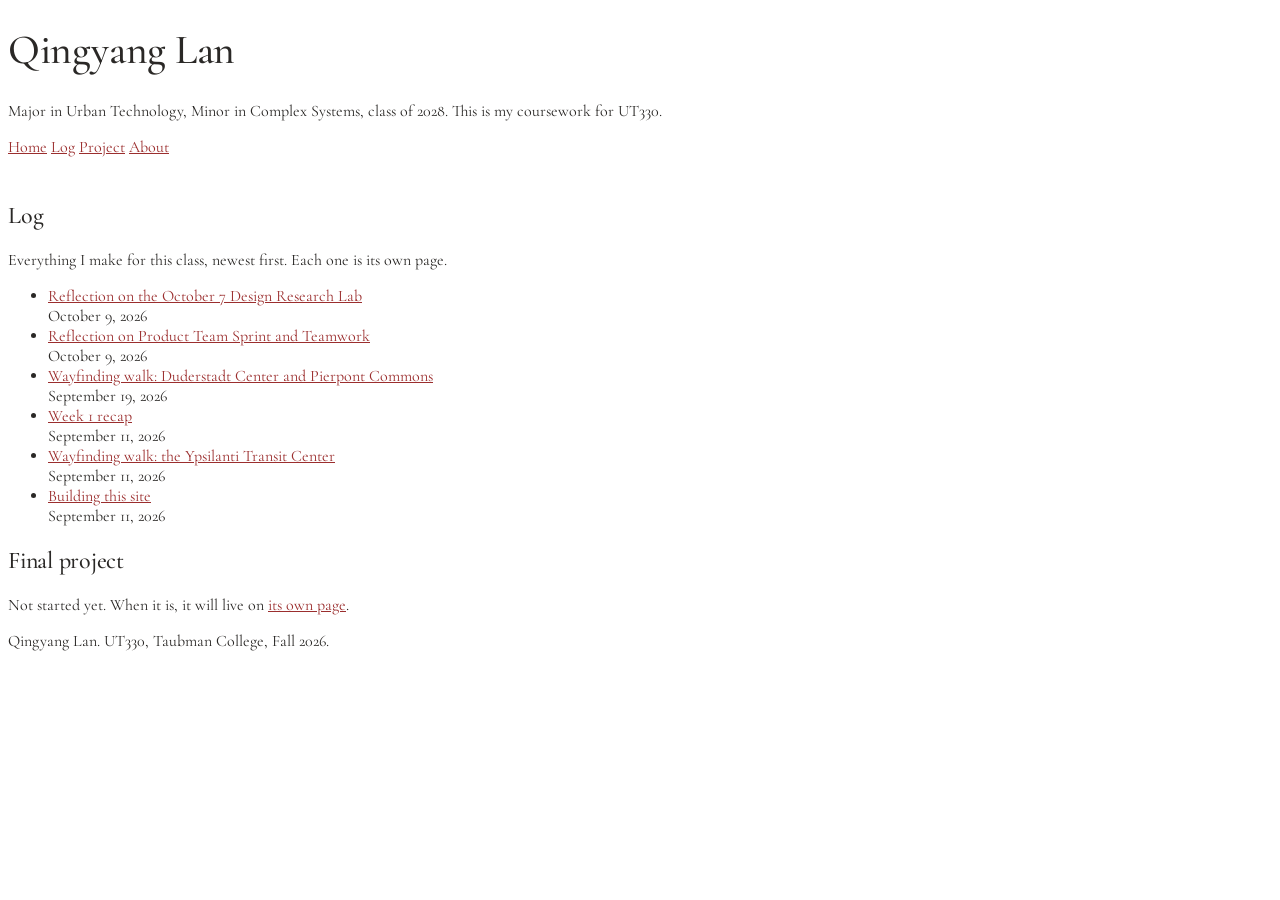
<file: site/index.html>
<!DOCTYPE html>
<html lang="en">
<head>
<meta charset="utf-8">
<meta name="viewport" content="width=device-width, initial-scale=1">
<title>Qingyang Lan — UT330</title>
<meta name="description" content="Coursework for UT330 Interaction Design and Urban Experiences, Taubman College, Fall 2026.">

<!-- Two stylesheets. Order matters. simple.css first, then yours. -->
<link rel="stylesheet" href="https://cdn.simplecss.org/simple.min.css">
<link rel="stylesheet" href="css/custom.css">
</head>

<body>

<header>
  <h1>Qingyang Lan</h1>
  <p>Major in Urban Technology, Minor in Complex Systems, class of 2028. This is my coursework for UT330.</p>
  <nav>
    <a href="index.html" aria-current="page">Home</a>
    <a href="entries/index.html">Log</a>
    <a href="project.html">Project</a>
    <a href="about.html">About</a>
  </nav>
</header>

<main>

  <h2>Log</h2>
  <p>Everything I make for this class, newest first. Each one is its own page.</p>

  <ul>
    <li>
      <a href="entries/2026-10-09-reflection-on-the-october-7-design-research-lab.html">Reflection on the October 7 Design Research Lab</a><br>
      <time datetime="2026-10-9">October 9, 2026</time>
    </li>

    <li>
      <a href="entries/2026-10-09-reflection-on-product-team-sprint-and-teamwork.html">Reflection on Product Team Sprint and Teamwork</a><br>
      <time datetime="2026-10-9">October 9, 2026</time>
    </li>

    <li>
      <a href="entries/2026-09-19-duderstadt-pierpont-wayfinding.html">Wayfinding walk: Duderstadt Center and Pierpont Commons</a><br>
      <time datetime="2026-09-19">September 19, 2026</time>
    </li>

    <li>
      <a href="entries/2026-09-12-week-1-recap.html">Week 1 recap</a><br>
      <time datetime="2026-09-11">September 11, 2026</time>
    </li>

    <li>
      <a href="entries/2026-09-11-wayfinding-walk.html">Wayfinding walk: the Ypsilanti Transit Center</a><br>
      <time datetime="2026-09-11">September 11, 2026</time>
    </li>
    <li>
      <a href="entries/2026-09-09-first-site.html">Building this site</a><br>
      <time datetime="2026-09-11">September 11, 2026</time>
    </li>
  </ul>


  <h2>Final project</h2>
  <p>
    Not started yet. When it is, it will live on
    <a href="project.html">its own page</a>.
  </p>

</main>

<footer>
  <p>Qingyang Lan. UT330, Taubman College, Fall 2026.</p>
</footer>

</body>
</html>
</file>
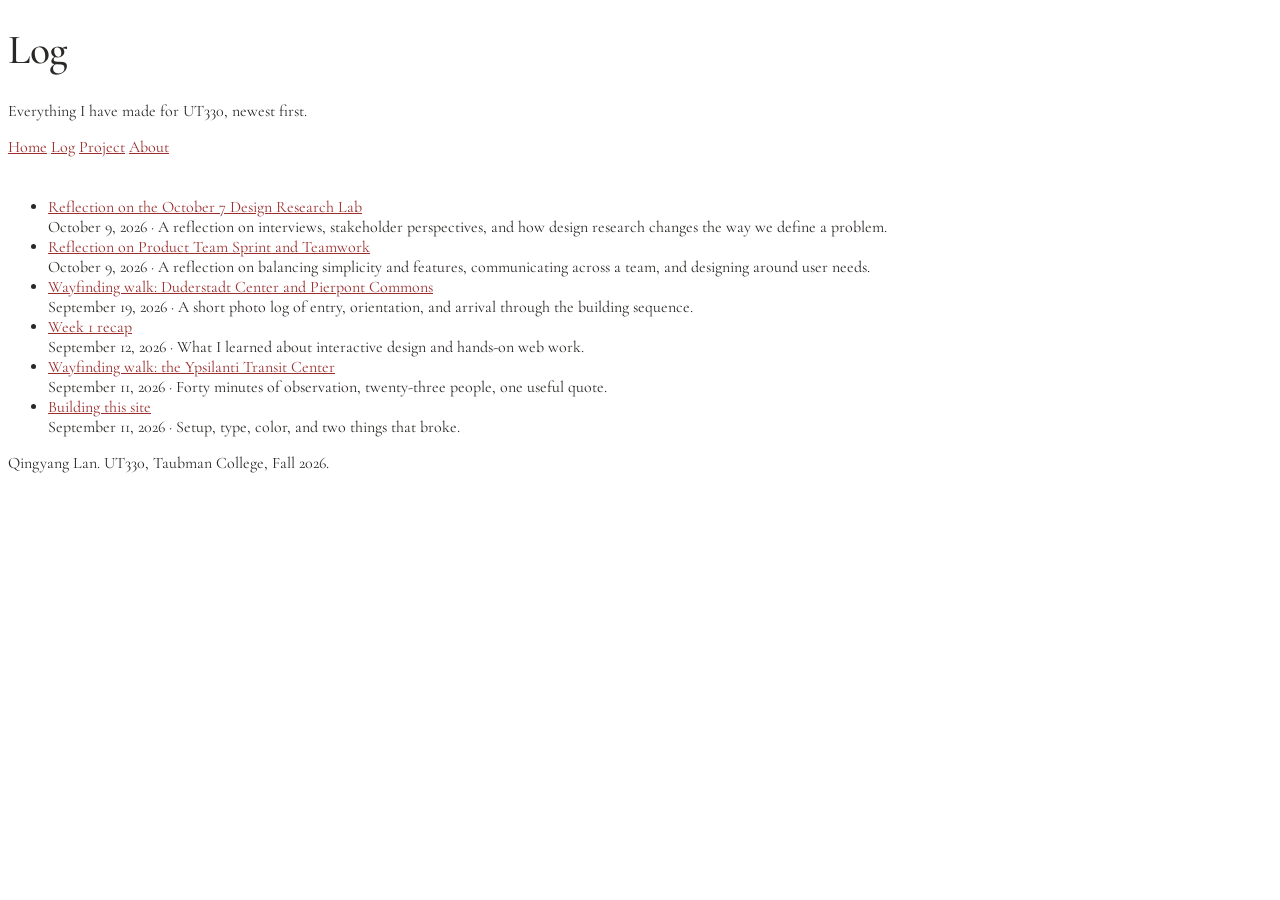
<file: site/entries/index.html>
<!DOCTYPE html>
<html lang="en">
<head>
<meta charset="utf-8">
<meta name="viewport" content="width=device-width, initial-scale=1">
<title>Log — Qingyang Lan</title>
<link rel="stylesheet" href="https://cdn.simplecss.org/simple.min.css">
<link rel="stylesheet" href="../css/custom.css">
</head>

<body>

<header>
  <h1>Log</h1>
  <p>Everything I have made for UT330, newest first.</p>
  <nav>
    <a href="../index.html">Home</a>
    <a href="index.html" aria-current="page">Log</a>
    <a href="../project.html">Project</a>
    <a href="../about.html">About</a>
  </nav>
</header>

<main>

  <!-- =====================================================
       ADDING A NEW ENTRY, every time:

       1. duplicate _TEMPLATE.html
       2. rename it  YYYY-MM-DD-short-title.html
       3. write it
       4. add a link to it at the TOP of the list below
       5. add a link on the home page too
       ===================================================== -->

  <ul>
    <li>
      <a href="2026-10-09-reflection-on-the-october-7-design-research-lab.html">Reflection on the October 7 Design Research Lab</a><br>
      <time datetime="2026-10-09">October 9, 2026</time> ·
      A reflection on interviews, stakeholder perspectives, and how design research changes the way we define a problem.
    </li>

    <li>
      <a href="2026-10-09-reflection-on-product-team-sprint-and-teamwork.html">Reflection on Product Team Sprint and Teamwork</a><br>
      <time datetime="2026-10-09">October 9, 2026</time> ·
      A reflection on balancing simplicity and features, communicating across a team, and designing around user needs.
    </li>

    <li>
      <a href="2026-09-19-duderstadt-pierpont-wayfinding.html">Wayfinding walk: Duderstadt Center and Pierpont Commons</a><br>
      <time datetime="2026-09-19">September 19, 2026</time> ·
      A short photo log of entry, orientation, and arrival through the building sequence.
    </li>

    <li>
      <a href="2026-09-12-week-1-recap.html">Week 1 recap</a><br>
      <time datetime="2026-09-12">September 12, 2026</time> ·
      What I learned about interactive design and hands-on web work.
    </li>

    <li>
      <a href="2026-09-11-wayfinding-walk.html">Wayfinding walk: the Ypsilanti Transit Center</a><br>
      <time datetime="2026-09-11">September 11, 2026</time> ·
      Forty minutes of observation, twenty-three people, one useful quote.
    </li>

    <li>
      <a href="2026-09-09-first-site.html">Building this site</a><br>
      <time datetime="2026-09-09">September 11, 2026</time> ·
      Setup, type, color, and two things that broke.
    </li>
  </ul>

</main>

<footer>
  <p>Qingyang Lan. UT330, Taubman College, Fall 2026.</p>
</footer>

</body>
</html>
</file>
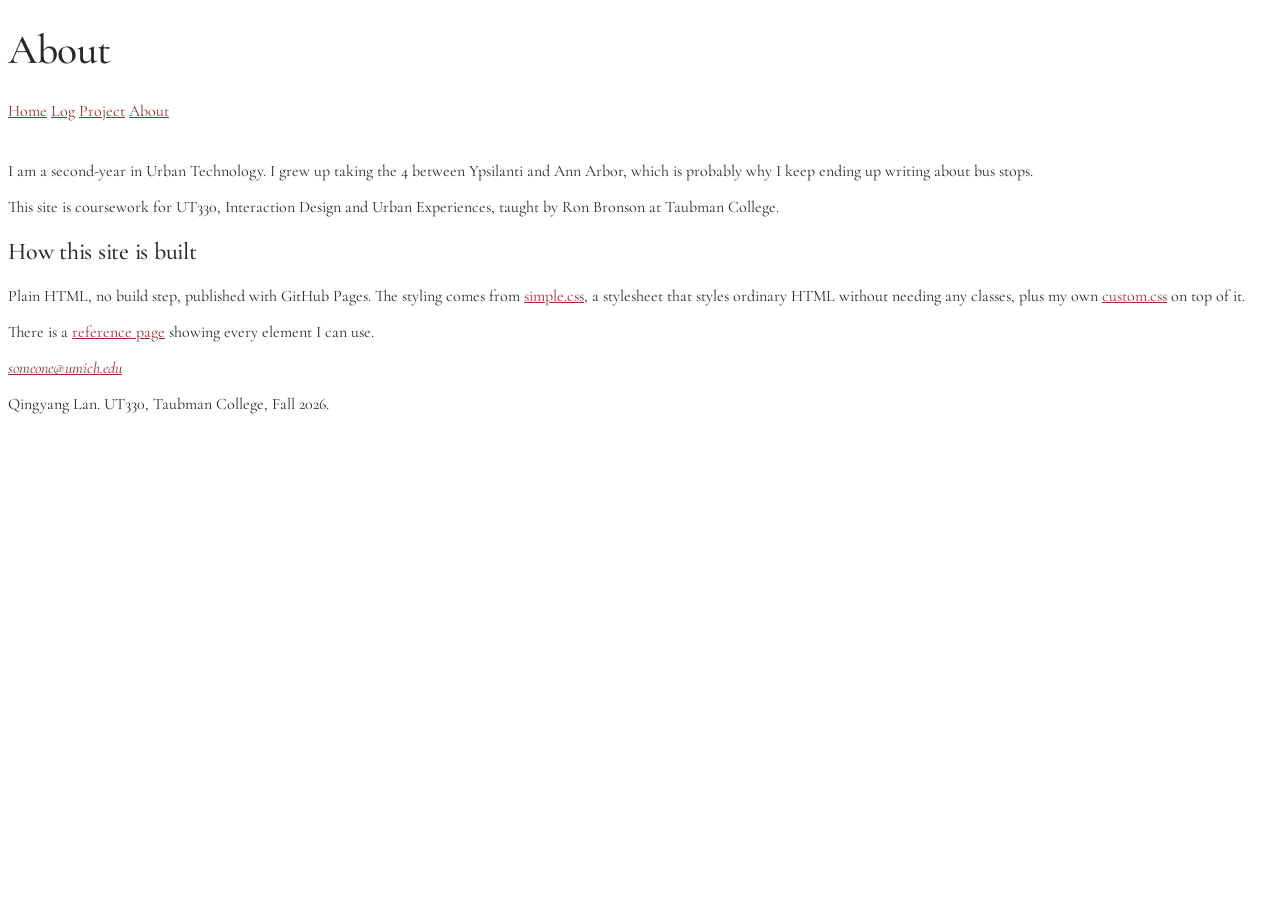
<file: site/about.html>
<!DOCTYPE html>
<html lang="en">
<head>
<meta charset="utf-8">
<meta name="viewport" content="width=device-width, initial-scale=1">
<title>About — Qingyang Lan</title>
<meta name="description" content="About Qingyang Lan and this site.">
<link rel="stylesheet" href="https://cdn.simplecss.org/simple.min.css">
<link rel="stylesheet" href="css/custom.css">
</head>

<body>

<header>
  <h1>About</h1>
  <nav>
    <a href="index.html">Home</a>
    <a href="entries/index.html">Log</a>
    <a href="project.html">Project</a>
    <a href="about.html" aria-current="page">About</a>
  </nav>
</header>

<main>

  <p>
    I am a second-year in Urban Technology. I grew up taking the 4 between
    Ypsilanti and Ann Arbor, which is probably why I keep ending up writing
    about bus stops.
  </p>

  <p>
    This site is coursework for UT330, Interaction Design and Urban Experiences,
    taught by Ron Bronson at Taubman College.
  </p>

  <h2>How this site is built</h2>

  <p>
    Plain HTML, no build step, published with GitHub Pages. The styling comes
    from <a href="https://simplecss.org">simple.css</a>, a stylesheet that
    styles ordinary HTML without needing any classes, plus my own
    <a href="css/custom.css">custom.css</a> on top of it.
  </p>

  <p>
    There is a <a href="kitchen-sink.html">reference page</a> showing every
    element I can use.
  </p>

  <address>
    <a href="mailto:someone@umich.edu">someone@umich.edu</a>
  </address>

</main>

<footer>
  <p>Qingyang Lan. UT330, Taubman College, Fall 2026.</p>
</footer>

</body>
</html>
</file>
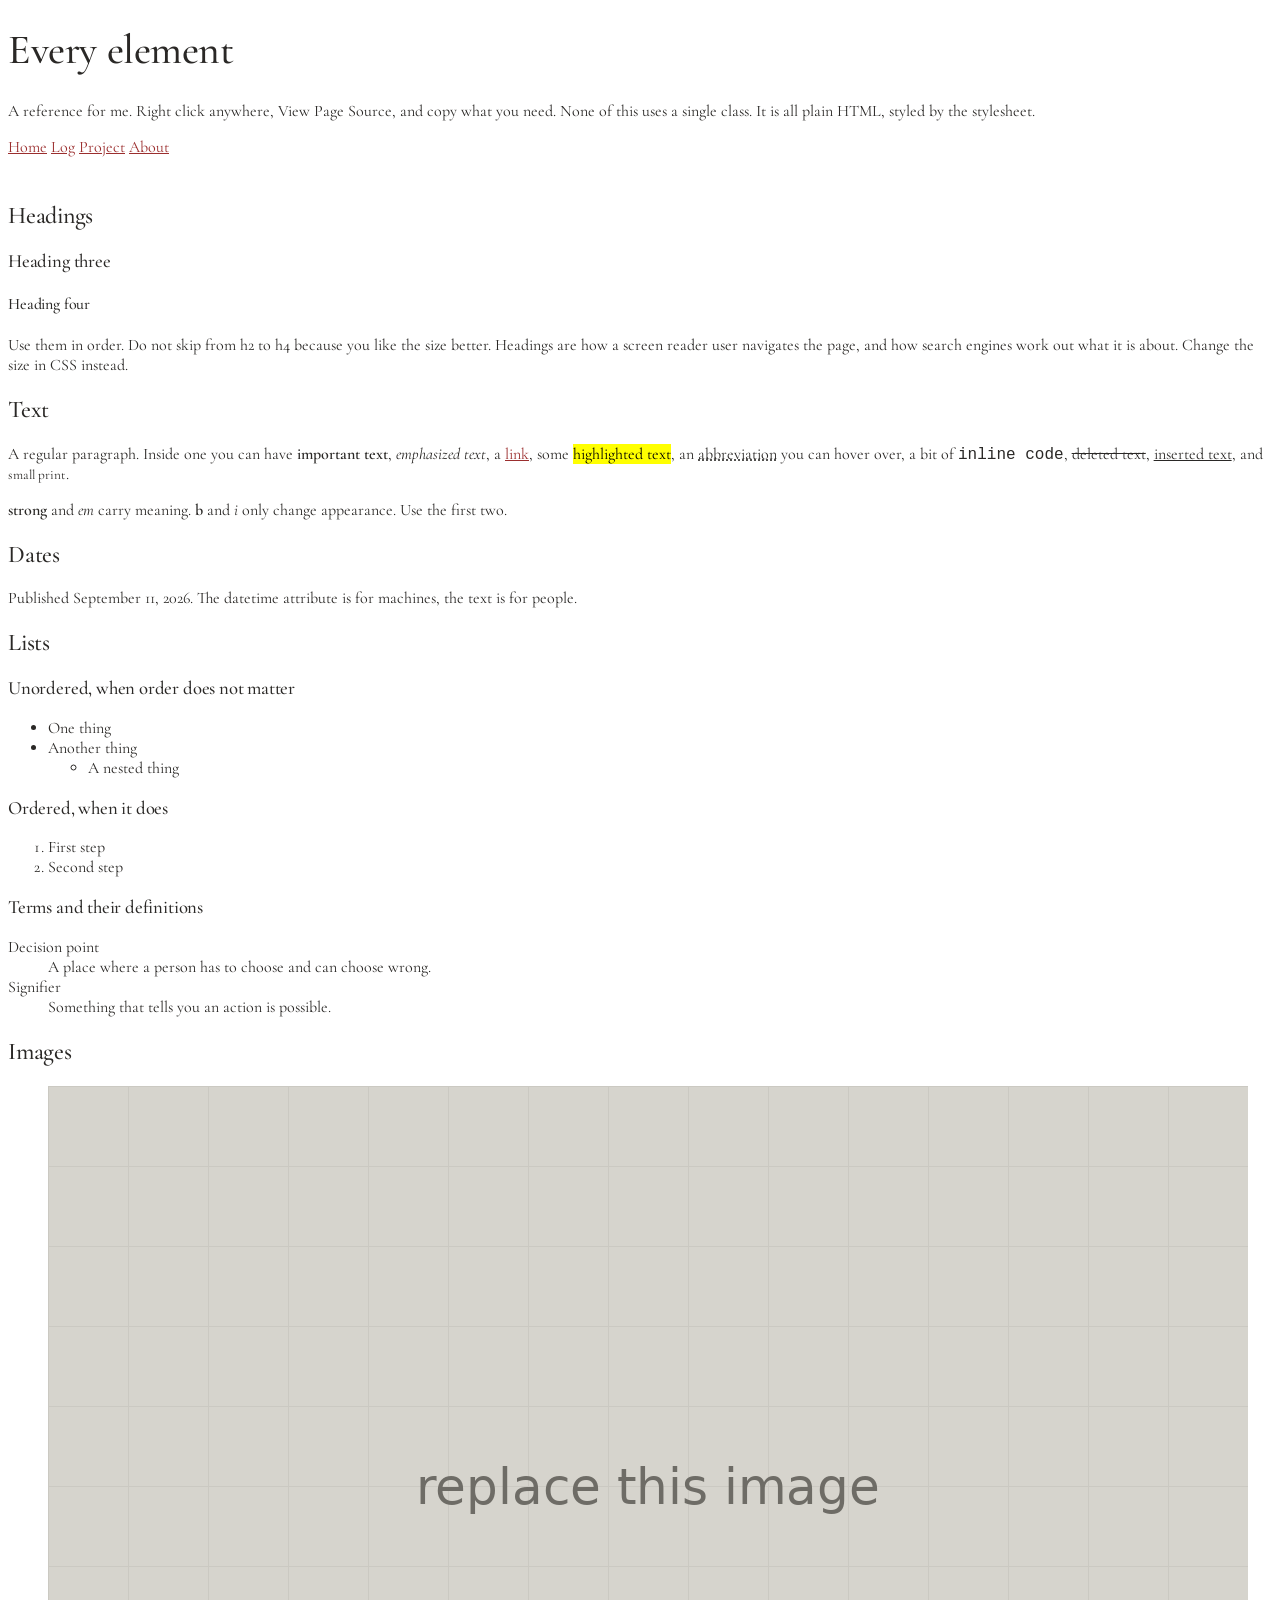
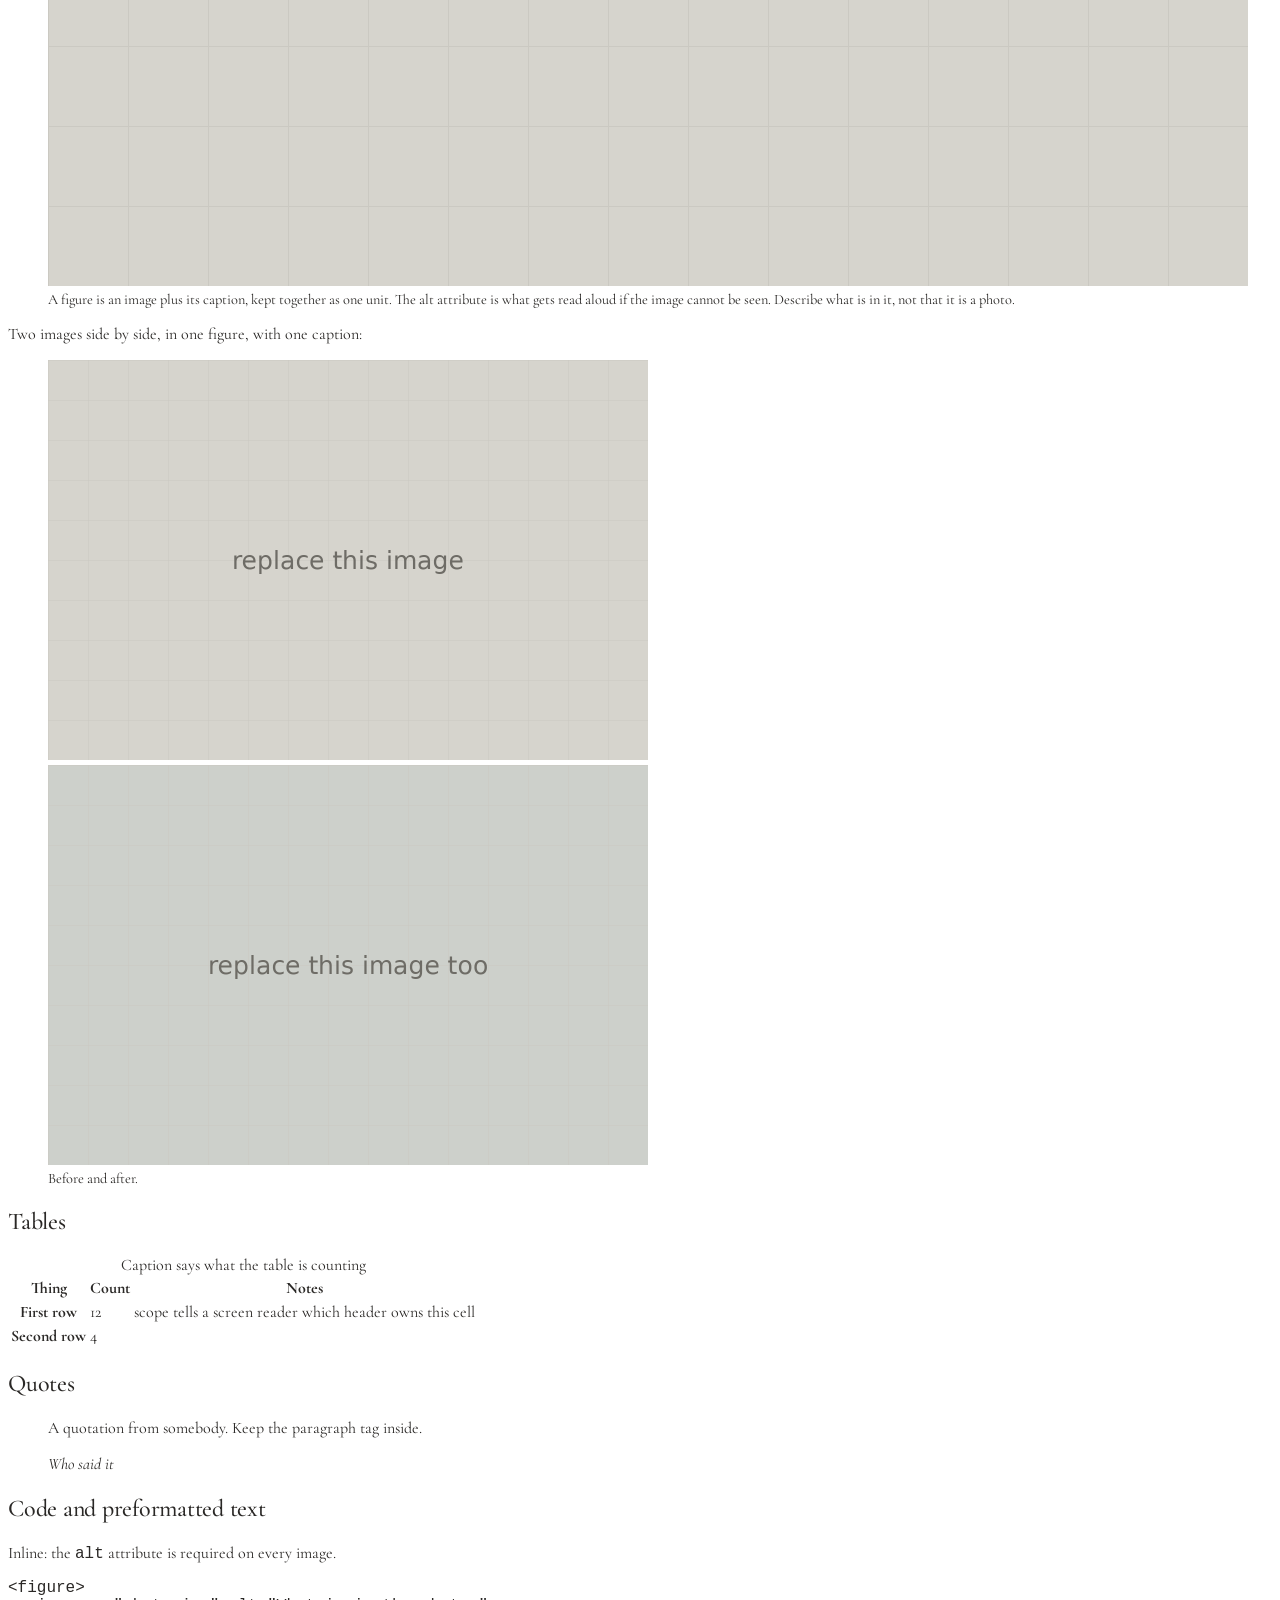
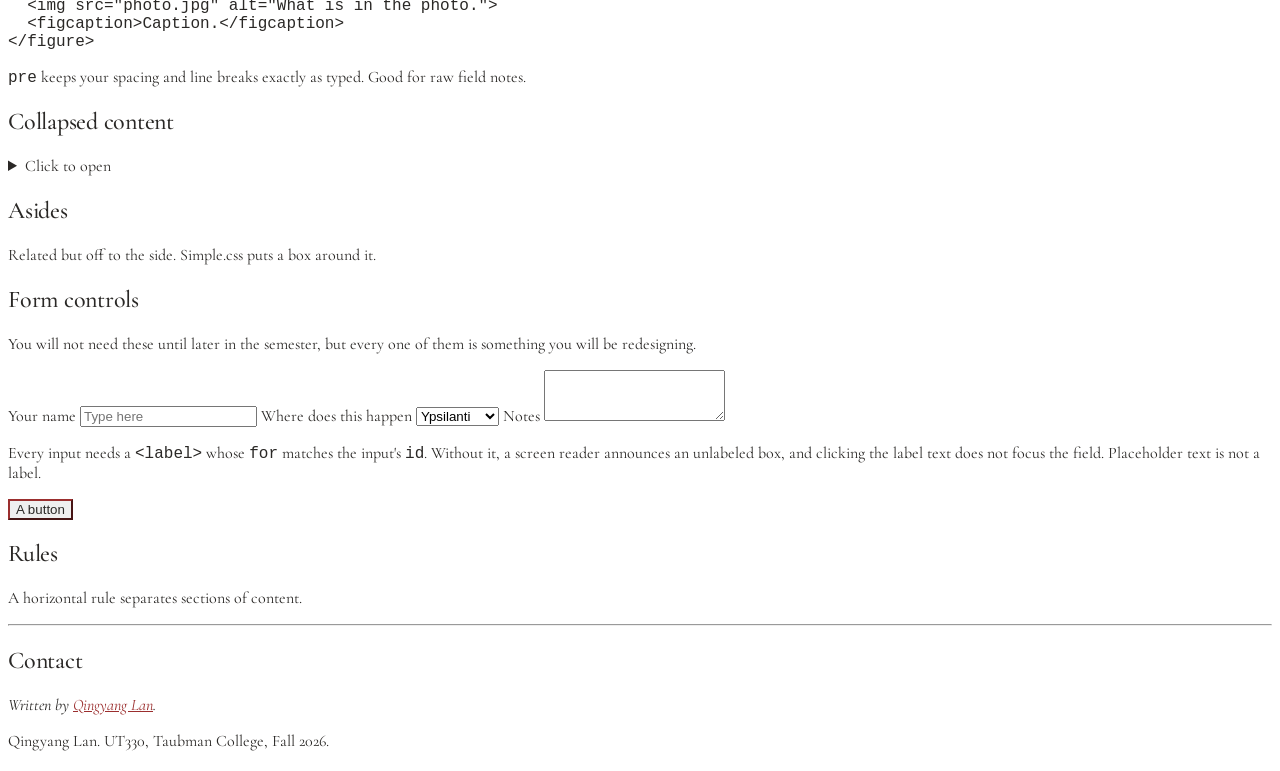
<file: site/kitchen-sink.html>
<!DOCTYPE html>
<html lang="en">
<head>
<meta charset="utf-8">
<meta name="viewport" content="width=device-width, initial-scale=1">
<title>Every element — Qingyang Lan</title>
<meta name="description" content="A reference page showing every HTML element this site can use.">
<link rel="stylesheet" href="https://cdn.simplecss.org/simple.min.css">
<link rel="stylesheet" href="css/custom.css">
</head>

<body>

<header>
  <h1>Every element</h1>
  <p>
    A reference for me. Right click anywhere, View Page Source, and copy what
    you need. None of this uses a single class. It is all plain HTML, styled by
    the stylesheet.
  </p>
  <nav>
    <a href="index.html">Home</a>
    <a href="entries/index.html">Log</a>
    <a href="project.html">Project</a>
    <a href="about.html">About</a>
  </nav>
</header>

<main>

<h2>Headings</h2>
<h3>Heading three</h3>
<h4>Heading four</h4>
<p>
  Use them in order. Do not skip from h2 to h4 because you like the size
  better. Headings are how a screen reader user navigates the page, and how
  search engines work out what it is about. Change the size in CSS instead.
</p>


<h2>Text</h2>
<p>
  A regular paragraph. Inside one you can have <strong>important text</strong>,
  <em>emphasized text</em>, a <a href="#">link</a>, some
  <mark>highlighted text</mark>, an <abbr title="Ypsilanti Community Utilities
  Authority">abbreviation</abbr> you can hover over, a bit of
  <code>inline code</code>, <del>deleted text</del>, <ins>inserted text</ins>,
  and <small>small print</small>.
</p>

<p>
  <strong>strong</strong> and <em>em</em> carry meaning. <b>b</b> and <i>i</i>
  only change appearance. Use the first two.
</p>


<h2>Dates</h2>
<p>
  Published <time datetime="2026-09-11">September 11, 2026</time>.
  The datetime attribute is for machines, the text is for people.
</p>


<h2>Lists</h2>

<h3>Unordered, when order does not matter</h3>
<ul>
  <li>One thing</li>
  <li>Another thing
    <ul>
      <li>A nested thing</li>
    </ul>
  </li>
</ul>

<h3>Ordered, when it does</h3>
<ol>
  <li>First step</li>
  <li>Second step</li>
</ol>

<h3>Terms and their definitions</h3>
<dl>
  <dt>Decision point</dt>
  <dd>A place where a person has to choose and can choose wrong.</dd>

  <dt>Signifier</dt>
  <dd>Something that tells you an action is possible.</dd>
</dl>


<h2>Images</h2>

<figure>
  <img src="images/placeholder.png"
       width="1200" height="800"
       alt="A gray placeholder rectangle.">
  <figcaption>
    A figure is an image plus its caption, kept together as one unit. The alt
    attribute is what gets read aloud if the image cannot be seen. Describe what
    is in it, not that it is a photo.
  </figcaption>
</figure>

<p>
  Two images side by side, in one figure, with one caption:
</p>

<figure>
  <img src="images/placeholder.png" width="600" height="400" alt="Before.">
  <img src="images/placeholder-2.png" width="600" height="400" alt="After.">
  <figcaption>Before and after.</figcaption>
</figure>


<h2>Tables</h2>

<table>
  <caption>Caption says what the table is counting</caption>
  <thead>
    <tr>
      <th scope="col">Thing</th>
      <th scope="col">Count</th>
      <th scope="col">Notes</th>
    </tr>
  </thead>
  <tbody>
    <tr>
      <th scope="row">First row</th>
      <td>12</td>
      <td>scope tells a screen reader which header owns this cell</td>
    </tr>
    <tr>
      <th scope="row">Second row</th>
      <td>4</td>
      <td></td>
    </tr>
  </tbody>
</table>


<h2>Quotes</h2>

<blockquote>
  <p>A quotation from somebody. Keep the paragraph tag inside.</p>
  <cite>Who said it</cite>
</blockquote>


<h2>Code and preformatted text</h2>

<p>Inline: the <code>alt</code> attribute is required on every image.</p>

<pre><code>&lt;figure&gt;
  &lt;img src="photo.jpg" alt="What is in the photo."&gt;
  &lt;figcaption&gt;Caption.&lt;/figcaption&gt;
&lt;/figure&gt;</code></pre>

<p>
  <code>pre</code> keeps your spacing and line breaks exactly as typed. Good for
  raw field notes.
</p>


<h2>Collapsed content</h2>

<details>
  <summary>Click to open</summary>
  <p>
    Hidden until someone asks for it. No JavaScript. Useful for long notes,
    transcripts, or anything that would otherwise bury the page.
  </p>
</details>


<h2>Asides</h2>

<aside>
  <p>Related but off to the side. Simple.css puts a box around it.</p>
</aside>


<h2>Form controls</h2>

<p>
  You will not need these until later in the semester, but every one of them is
  something you will be redesigning.
</p>

<label for="name">Your name</label>
<input type="text" id="name" name="name" placeholder="Type here">

<label for="where">Where does this happen</label>
<select id="where" name="where">
  <option>Ypsilanti</option>
  <option>Ann Arbor</option>
  <option>Detroit</option>
</select>

<label for="notes">Notes</label>
<textarea id="notes" name="notes" rows="3"></textarea>

<p>
  Every input needs a <code>&lt;label&gt;</code> whose <code>for</code> matches
  the input's <code>id</code>. Without it, a screen reader announces an unlabeled
  box, and clicking the label text does not focus the field. Placeholder text is
  not a label.
</p>

<button>A button</button>


<h2>Rules</h2>
<p>A horizontal rule separates sections of content.</p>
<hr>


<h2>Contact</h2>
<address>
  Written by <a href="mailto:someone@umich.edu">Qingyang Lan</a>.
</address>

</main>

<footer>
  <p>Qingyang Lan. UT330, Taubman College, Fall 2026.</p>
</footer>

</body>
</html>
</file>
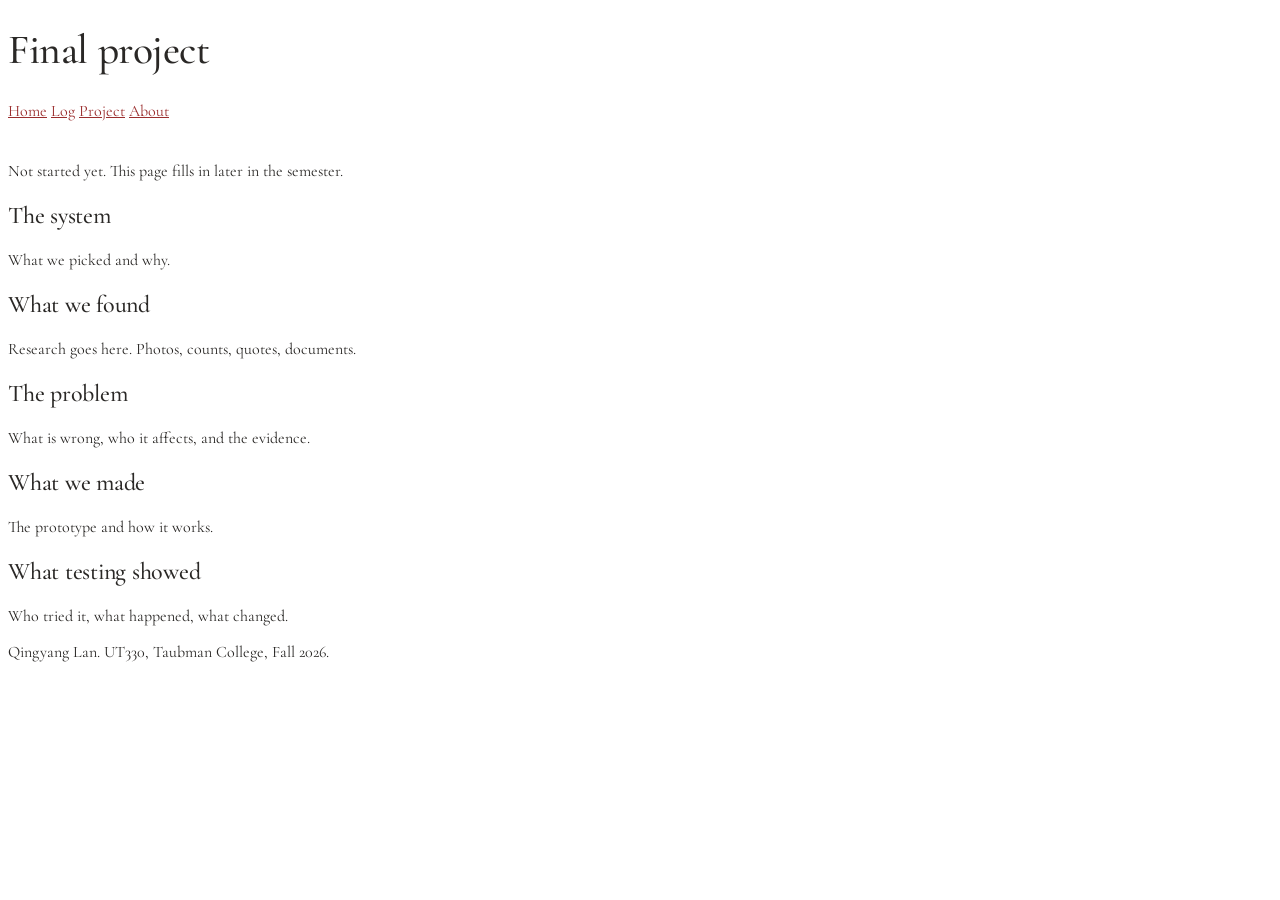
<file: site/project.html>
<!DOCTYPE html>
<html lang="en">
<head>
<meta charset="utf-8">
<meta name="viewport" content="width=device-width, initial-scale=1">
<title>Final project — Qingyang Lan</title>
<meta name="description" content="Final project for UT330.">
<link rel="stylesheet" href="https://cdn.simplecss.org/simple.min.css">
<link rel="stylesheet" href="css/custom.css">
</head>

<body>

<header>
  <h1>Final project</h1>
  <nav>
    <a href="index.html">Home</a>
    <a href="entries/index.html">Log</a>
    <a href="project.html" aria-current="page">Project</a>
    <a href="about.html">About</a>
  </nav>
</header>

<main>

  <p>Not started yet. This page fills in later in the semester.</p>

  <h2>The system</h2>
  <p>What we picked and why.</p>

  <h2>What we found</h2>
  <p>Research goes here. Photos, counts, quotes, documents.</p>

  <h2>The problem</h2>
  <p>What is wrong, who it affects, and the evidence.</p>

  <h2>What we made</h2>
  <p>The prototype and how it works.</p>

  <h2>What testing showed</h2>
  <p>Who tried it, what happened, what changed.</p>

</main>

<footer>
  <p>Qingyang Lan. UT330, Taubman College, Fall 2026.</p>
</footer>

</body>
</html>
</file>
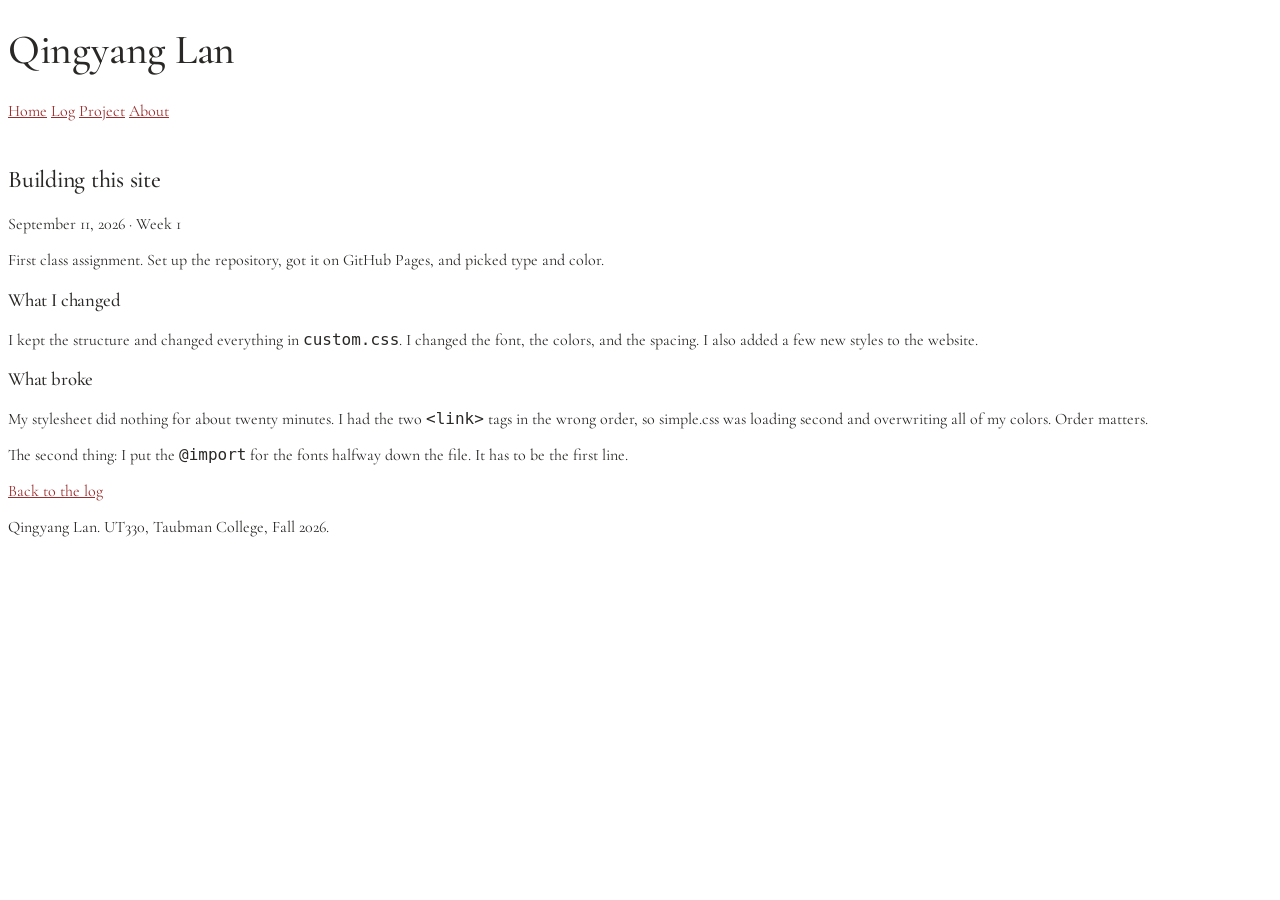
<file: site/entries/2026-09-09-first-site.html>
<!DOCTYPE html>
<html lang="en">
<head>
<meta charset="utf-8">
<meta name="viewport" content="width=device-width, initial-scale=1">
<title>Building this site — Qingyang Lan</title>
<meta name="description" content="Notes on setting up the semester site.">
<link rel="stylesheet" href="https://cdn.simplecss.org/simple.min.css">
<link rel="stylesheet" href="../css/custom.css">
</head>

<body>

<header>
  <h1>Qingyang Lan</h1>
  <nav>
    <a href="../index.html">Home</a>
    <a href="index.html" aria-current="page">Log</a>
    <a href="../project.html">Project</a>
    <a href="../about.html">About</a>
  </nav>
</header>

<main>

<article>

  <h2>Building this site</h2>
  <p><time datetime="2026-09-09">September 11, 2026</time> · Week 1</p>

  <p>
    First class assignment. Set up the repository, got it on GitHub Pages, and
    picked type and color.
  </p>

  <h3>What I changed</h3>

  <p>
    I kept the structure and changed everything in <code>custom.css</code>. I changed the font, the colors, and the spacing. 
    I also added a few new styles to the website. 
  </p>

  <h3>What broke</h3>

  <p>
    My stylesheet did nothing for about twenty minutes. I had the two
    <code>&lt;link&gt;</code> tags in the wrong order, so simple.css was
    loading second and overwriting all of my colors. Order matters.
  </p>

  <p>
    The second thing: I put the <code>@import</code> for the fonts halfway down
    the file. It has to be the first line.
  </p>

  <p><a href="index.html">Back to the log</a></p>

</article>

</main>

<footer>
  <p>Qingyang Lan. UT330, Taubman College, Fall 2026.</p>
</footer>

</body>
</html>
</file>
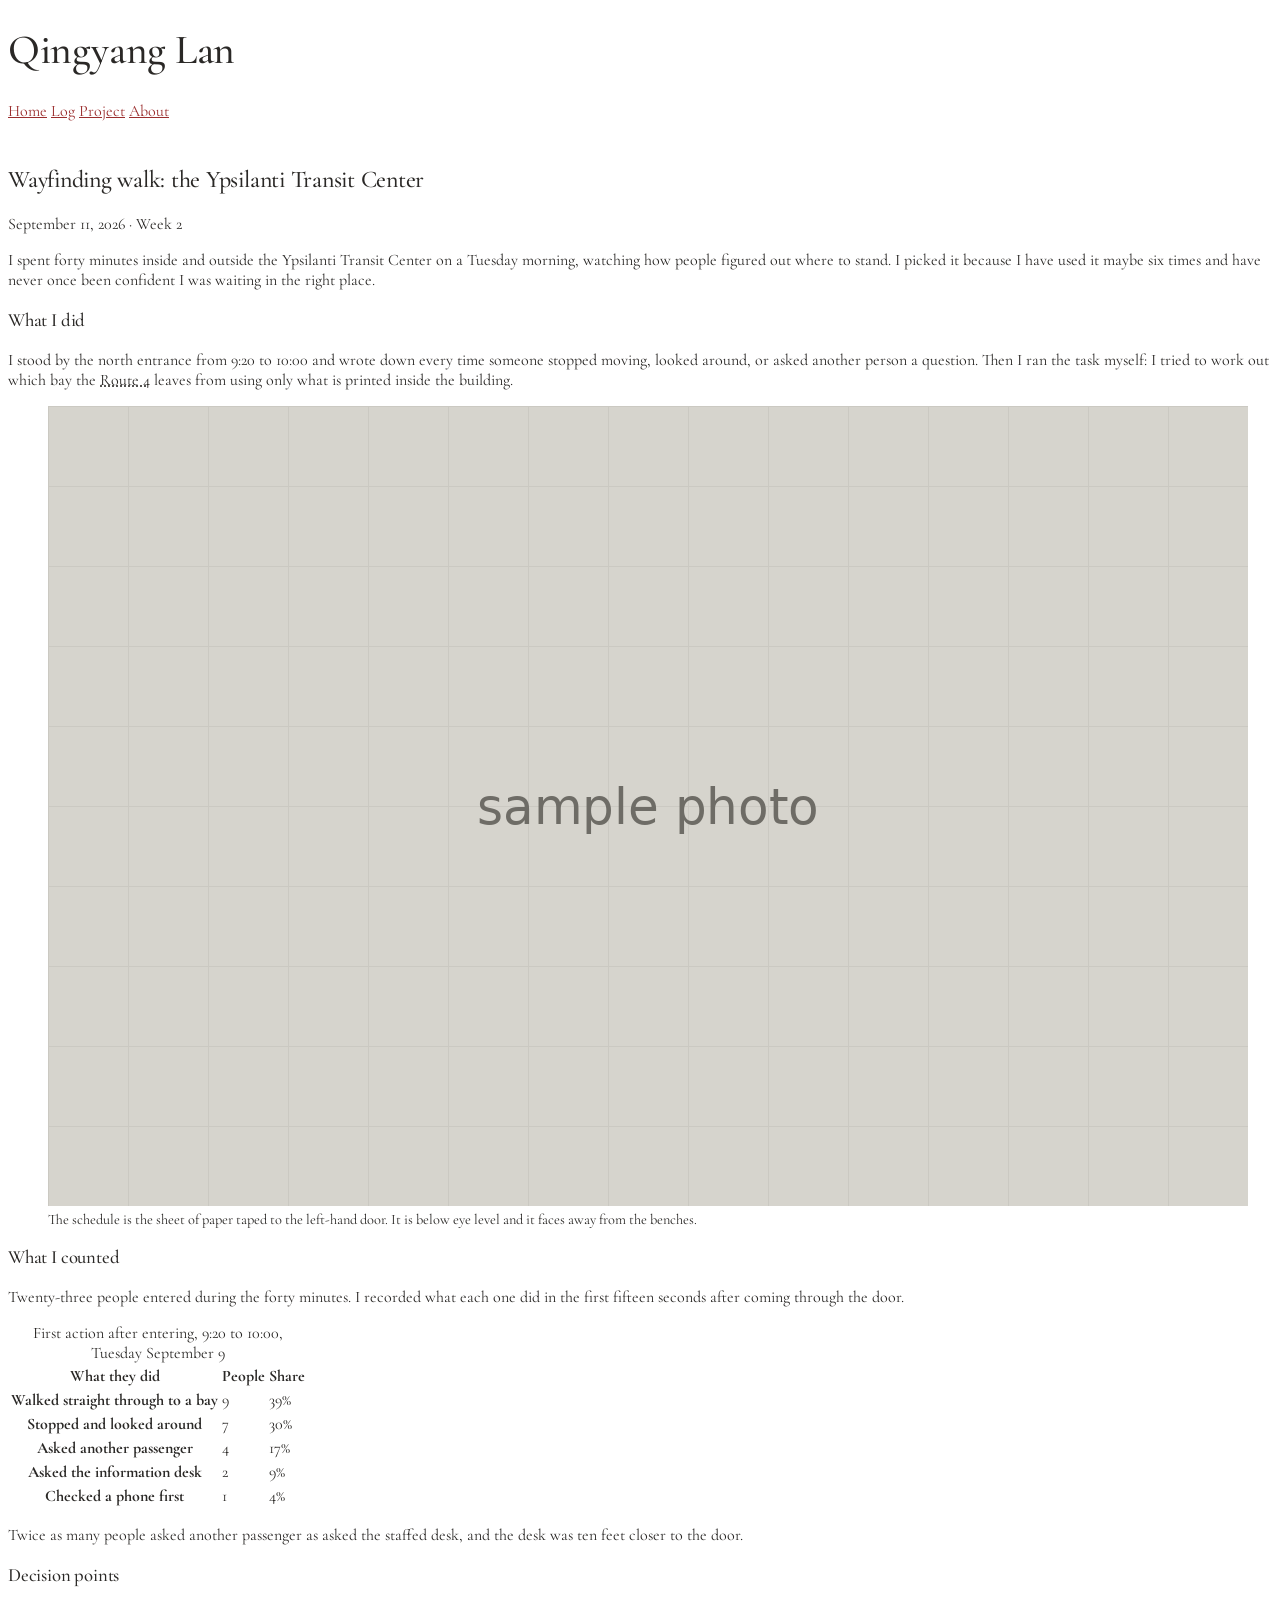
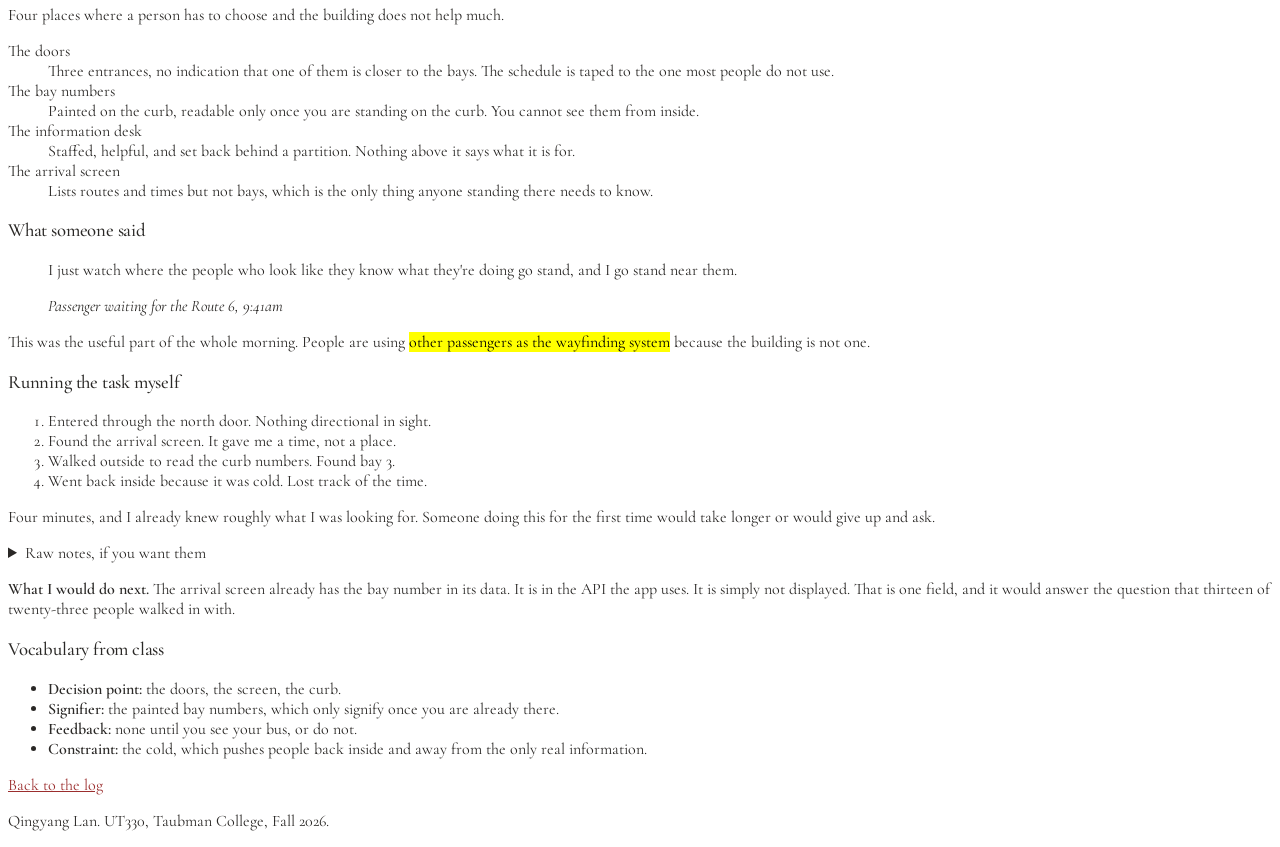
<file: site/entries/2026-09-11-wayfinding-walk.html>
<!DOCTYPE html>
<html lang="en">
<head>
<meta charset="utf-8">
<meta name="viewport" content="width=device-width, initial-scale=1">
<title>Wayfinding walk: the Ypsilanti Transit Center — Qingyang Lan</title>
<meta name="description" content="Field notes from forty minutes of observation at the Ypsilanti Transit Center.">

<!-- Two dots at the start of a path means go up one folder.
     This file is inside /entries/, and css/ is outside it. -->
<link rel="stylesheet" href="https://cdn.simplecss.org/simple.min.css">
<link rel="stylesheet" href="../css/custom.css">
</head>

<body>

<header>
  <h1>Qingyang Lan</h1>
  <nav>
    <a href="../index.html">Home</a>
    <a href="index.html" aria-current="page">Log</a>
    <a href="../project.html">Project</a>
    <a href="../about.html">About</a>
  </nav>
</header>

<main>

<article>

  <h2>Wayfinding walk: the Ypsilanti Transit Center</h2>
  <p><time datetime="2026-09-11">September 11, 2026</time> · Week 2</p>

  <p>
    I spent forty minutes inside and outside the Ypsilanti Transit Center on a
    Tuesday morning, watching how people figured out where to stand. I picked it
    because I have used it maybe six times and have never once been confident I
    was waiting in the right place.
  </p>


  <h3>What I did</h3>

  <p>
    I stood by the north entrance from 9:20 to 10:00 and wrote down every time
    someone stopped moving, looked around, or asked another person a question.
    Then I ran the task myself: I tried to work out which bay the
    <abbr title="Route 4, Ypsilanti to Ann Arbor via Washtenaw Avenue">Route 4</abbr>
    leaves from using only what is printed inside the building.
  </p>

  <figure>
    <img src="../images/transit-center-interior.png"
         width="1200" height="800"
         alt="The interior waiting area of the transit center. Rows of metal benches face a
              set of glass doors. A small printed schedule is taped to the left door at
              roughly waist height.">
    <figcaption>
      The schedule is the sheet of paper taped to the left-hand door. It is below
      eye level and it faces away from the benches.
    </figcaption>
  </figure>


  <h3>What I counted</h3>

  <p>
    Twenty-three people entered during the forty minutes. I recorded what each one
    did in the first fifteen seconds after coming through the door.
  </p>

  <table>
    <caption>First action after entering, 9:20 to 10:00, Tuesday September 9</caption>
    <thead>
      <tr>
        <th scope="col">What they did</th>
        <th scope="col">People</th>
        <th scope="col">Share</th>
      </tr>
    </thead>
    <tbody>
      <tr>
        <th scope="row">Walked straight through to a bay</th>
        <td>9</td>
        <td>39%</td>
      </tr>
      <tr>
        <th scope="row">Stopped and looked around</th>
        <td>7</td>
        <td>30%</td>
      </tr>
      <tr>
        <th scope="row">Asked another passenger</th>
        <td>4</td>
        <td>17%</td>
      </tr>
      <tr>
        <th scope="row">Asked the information desk</th>
        <td>2</td>
        <td>9%</td>
      </tr>
      <tr>
        <th scope="row">Checked a phone first</th>
        <td>1</td>
        <td>4%</td>
      </tr>
    </tbody>
  </table>

  <p>
    Twice as many people asked another passenger as asked the staffed desk, and
    the desk was ten feet closer to the door.
  </p>


  <h3>Decision points</h3>

  <p>Four places where a person has to choose and the building does not help much.</p>

  <dl>
    <dt>The doors</dt>
    <dd>
      Three entrances, no indication that one of them is closer to the bays. The
      schedule is taped to the one most people do not use.
    </dd>

    <dt>The bay numbers</dt>
    <dd>
      Painted on the curb, readable only once you are standing on the curb. You
      cannot see them from inside.
    </dd>

    <dt>The information desk</dt>
    <dd>
      Staffed, helpful, and set back behind a partition. Nothing above it says
      what it is for.
    </dd>

    <dt>The arrival screen</dt>
    <dd>
      Lists routes and times but not bays, which is the only thing anyone
      standing there needs to know.
    </dd>
  </dl>


  <h3>What someone said</h3>

  <blockquote>
    <p>
      I just watch where the people who look like they know what they're doing
      go stand, and I go stand near them.
    </p>
    <cite>Passenger waiting for the Route 6, 9:41am</cite>
  </blockquote>

  <p>
    This was the useful part of the whole morning. People are using
    <mark>other passengers as the wayfinding system</mark> because the building
    is not one.
  </p>


  <h3>Running the task myself</h3>

  <ol>
    <li>Entered through the north door. Nothing directional in sight.</li>
    <li>Found the arrival screen. It gave me a time, not a place.</li>
    <li>Walked outside to read the curb numbers. Found bay 3.</li>
    <li>Went back inside because it was cold. Lost track of the time.</li>
  </ol>

  <p>
    Four minutes, and I already knew roughly what I was looking for. Someone
    doing this for the first time would take longer or would give up and ask.
  </p>

  <details>
    <summary>Raw notes, if you want them</summary>
    <pre>
9:20  woman, backpack, straight through, no pause
9:22  two men, stop inside door, one points at paper schedule
9:24  older man asks desk. desk points outside. he goes.
9:26  student, phone out, walks to bay 3 without looking up
9:31  woman with stroller stops, turns 360, asks bench
9:33  nobody for a while
9:38  three people enter together, all stop
9:41  quote above
    </pre>
  </details>


  <aside>
    <p>
      <strong>What I would do next.</strong> The arrival screen already has the
      bay number in its data. It is in the API the app uses. It is simply not
      displayed. That is one field, and it would answer the question that
      thirteen of twenty-three people walked in with.
    </p>
  </aside>


  <h3>Vocabulary from class</h3>

  <ul>
    <li><strong>Decision point:</strong> the doors, the screen, the curb.</li>
    <li><strong>Signifier:</strong> the painted bay numbers, which only signify once you are already there.</li>
    <li><strong>Feedback:</strong> none until you see your bus, or do not.</li>
    <li><strong>Constraint:</strong> the cold, which pushes people back inside and away from the only real information.</li>
  </ul>

  <p><a href="index.html">Back to the log</a></p>

</article>

</main>

<footer>
  <p>Qingyang Lan. UT330, Taubman College, Fall 2026.</p>
</footer>

</body>
</html>
</file>
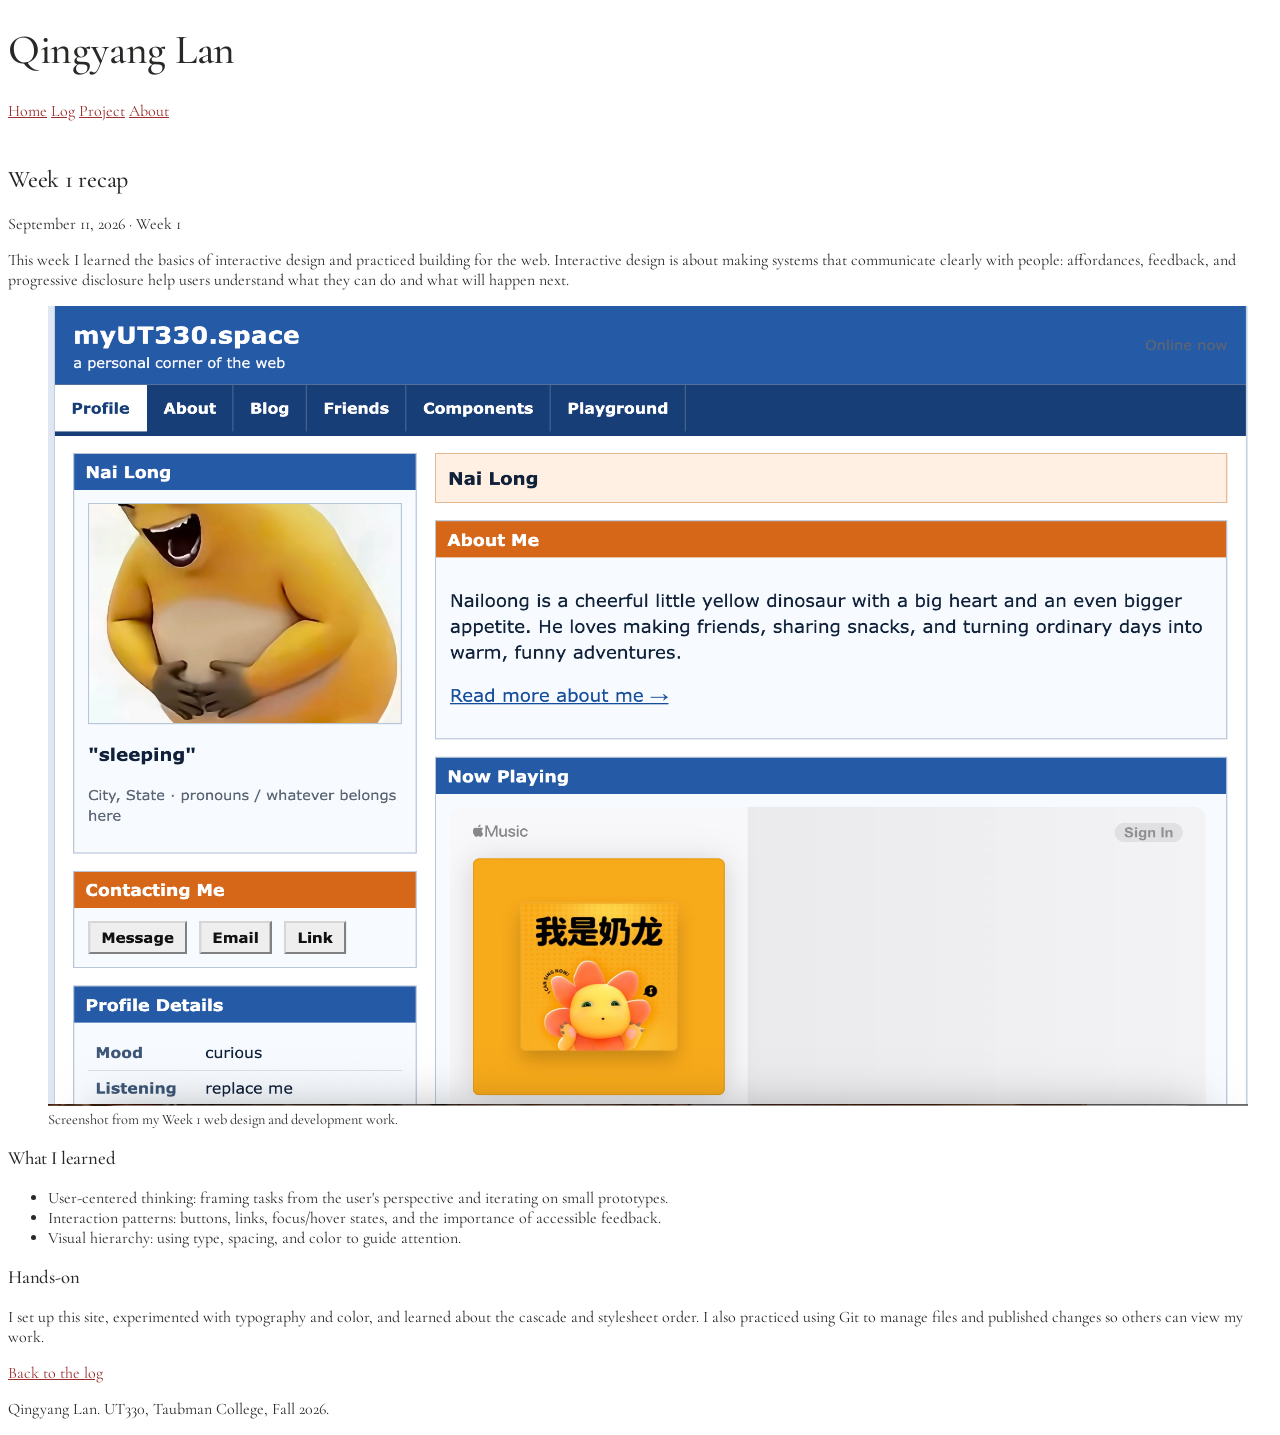
<file: site/entries/2026-09-12-week-1-recap.html>
<!DOCTYPE html>
<html lang="en">
<head>
<meta charset="utf-8">
<meta name="viewport" content="width=device-width, initial-scale=1">
<title>Week 1 recap — Qingyang Lan</title>
<meta name="description" content="Week 1 recap: what I learned about interactive design and hands-on web work.">
<link rel="stylesheet" href="https://cdn.simplecss.org/simple.min.css">
<link rel="stylesheet" href="../css/custom.css">
</head>

<body>

<header>
  <h1>Qingyang Lan</h1>
  <nav>
    <a href="../index.html">Home</a>
    <a href="index.html" aria-current="page">Log</a>
    <a href="../project.html">Project</a>
    <a href="../about.html">About</a>
  </nav>
</header>

<main>

<article>

  <h2>Week 1 recap</h2>
  <p><time datetime="2026-09-11">September 11, 2026</time> · Week 1</p>

  <p>
    This week I learned the basics of interactive design and practiced building for the web.
    Interactive design is about making systems that communicate clearly with people: affordances, feedback,
    and progressive disclosure help users understand what they can do and what will happen next.
  </p>

  <figure>
    <img src="../images/web.png" width="1200" height="800" alt="Screenshot of Week 1 web project">
    <figcaption>Screenshot from my Week 1 web design and development work.</figcaption>
  </figure>

  <h3>What I learned</h3>
  <ul>
    <li>User-centered thinking: framing tasks from the user's perspective and iterating on small prototypes.</li>
    <li>Interaction patterns: buttons, links, focus/hover states, and the importance of accessible feedback.</li>
    <li>Visual hierarchy: using type, spacing, and color to guide attention.</li>
  </ul>

  <h3>Hands-on</h3>
  <p>
    I set up this site, experimented with typography and color, and learned about the cascade and stylesheet order.
    I also practiced using Git to manage files and published changes so others can view my work.
  </p>

  <p><a href="index.html">Back to the log</a></p>

</article>

</main>

<footer>
  <p>Qingyang Lan. UT330, Taubman College, Fall 2026.</p>
</footer>

</body>
</html>
</file>
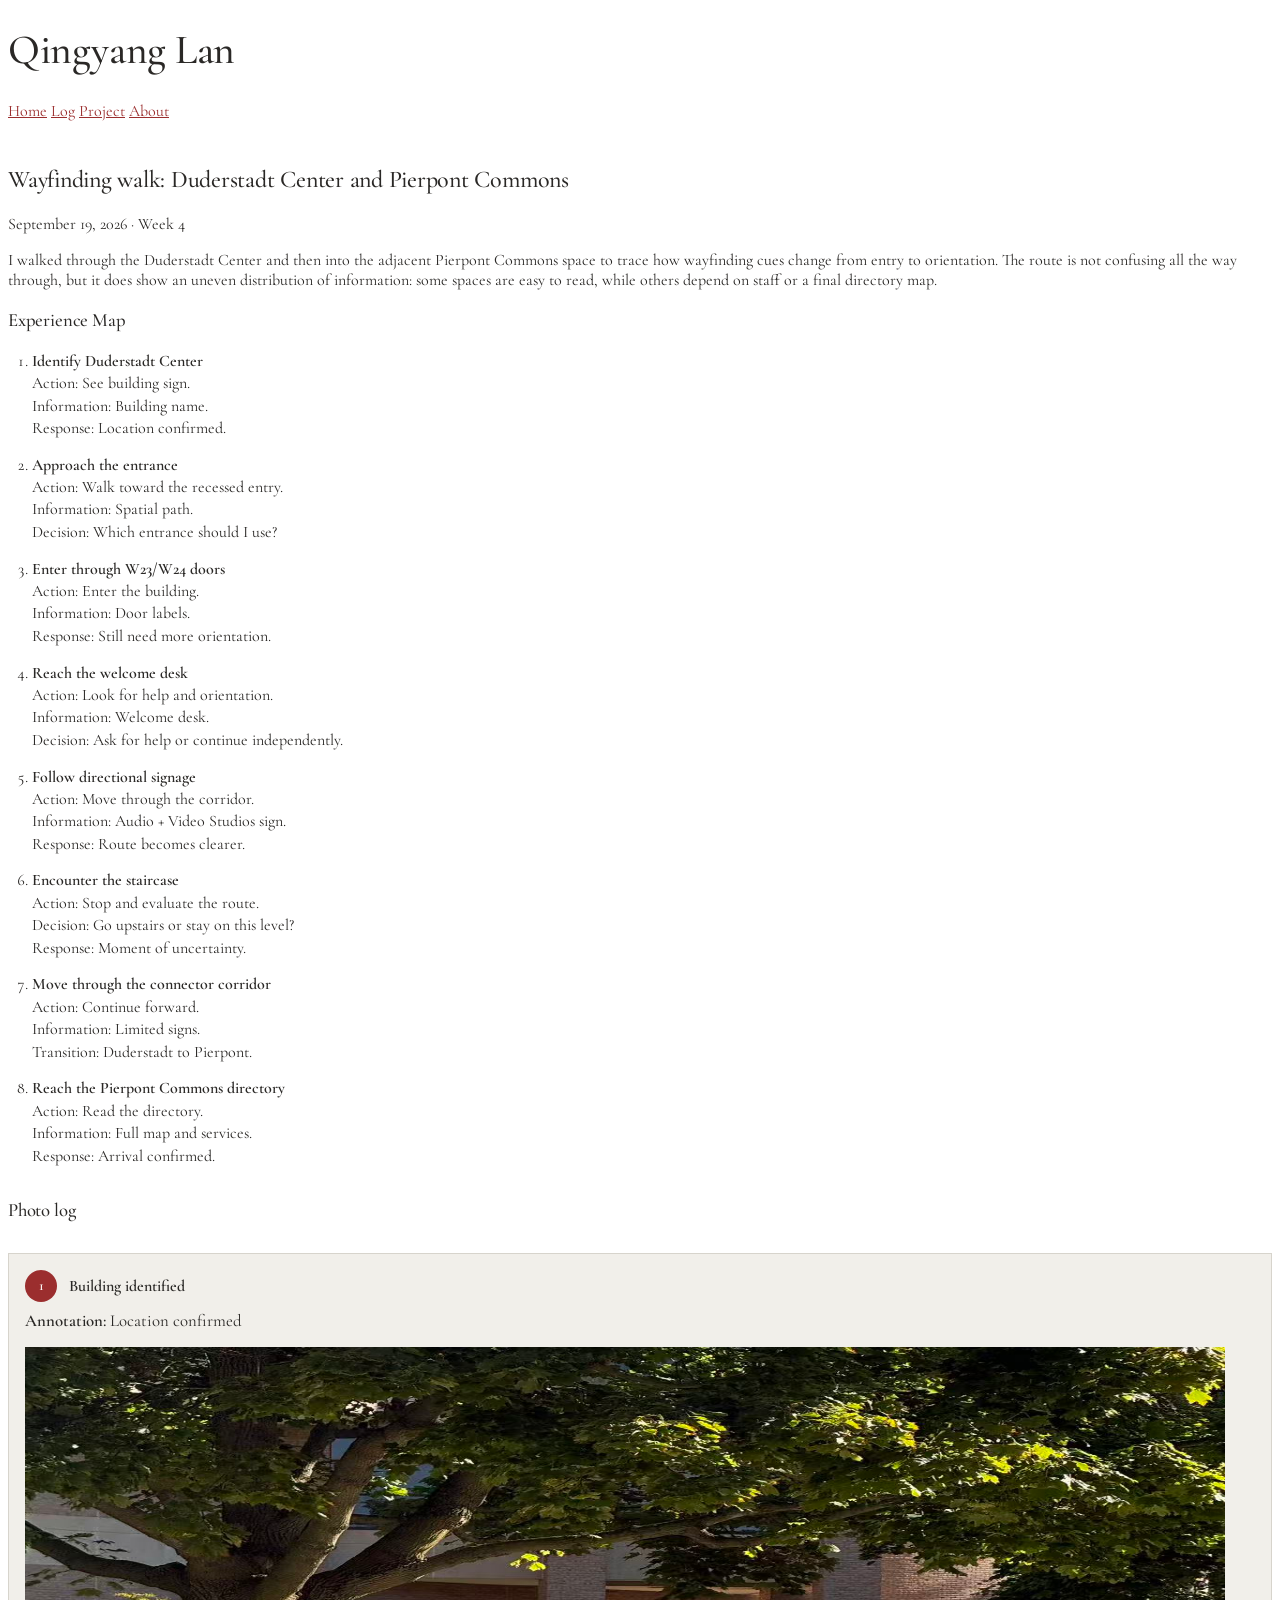
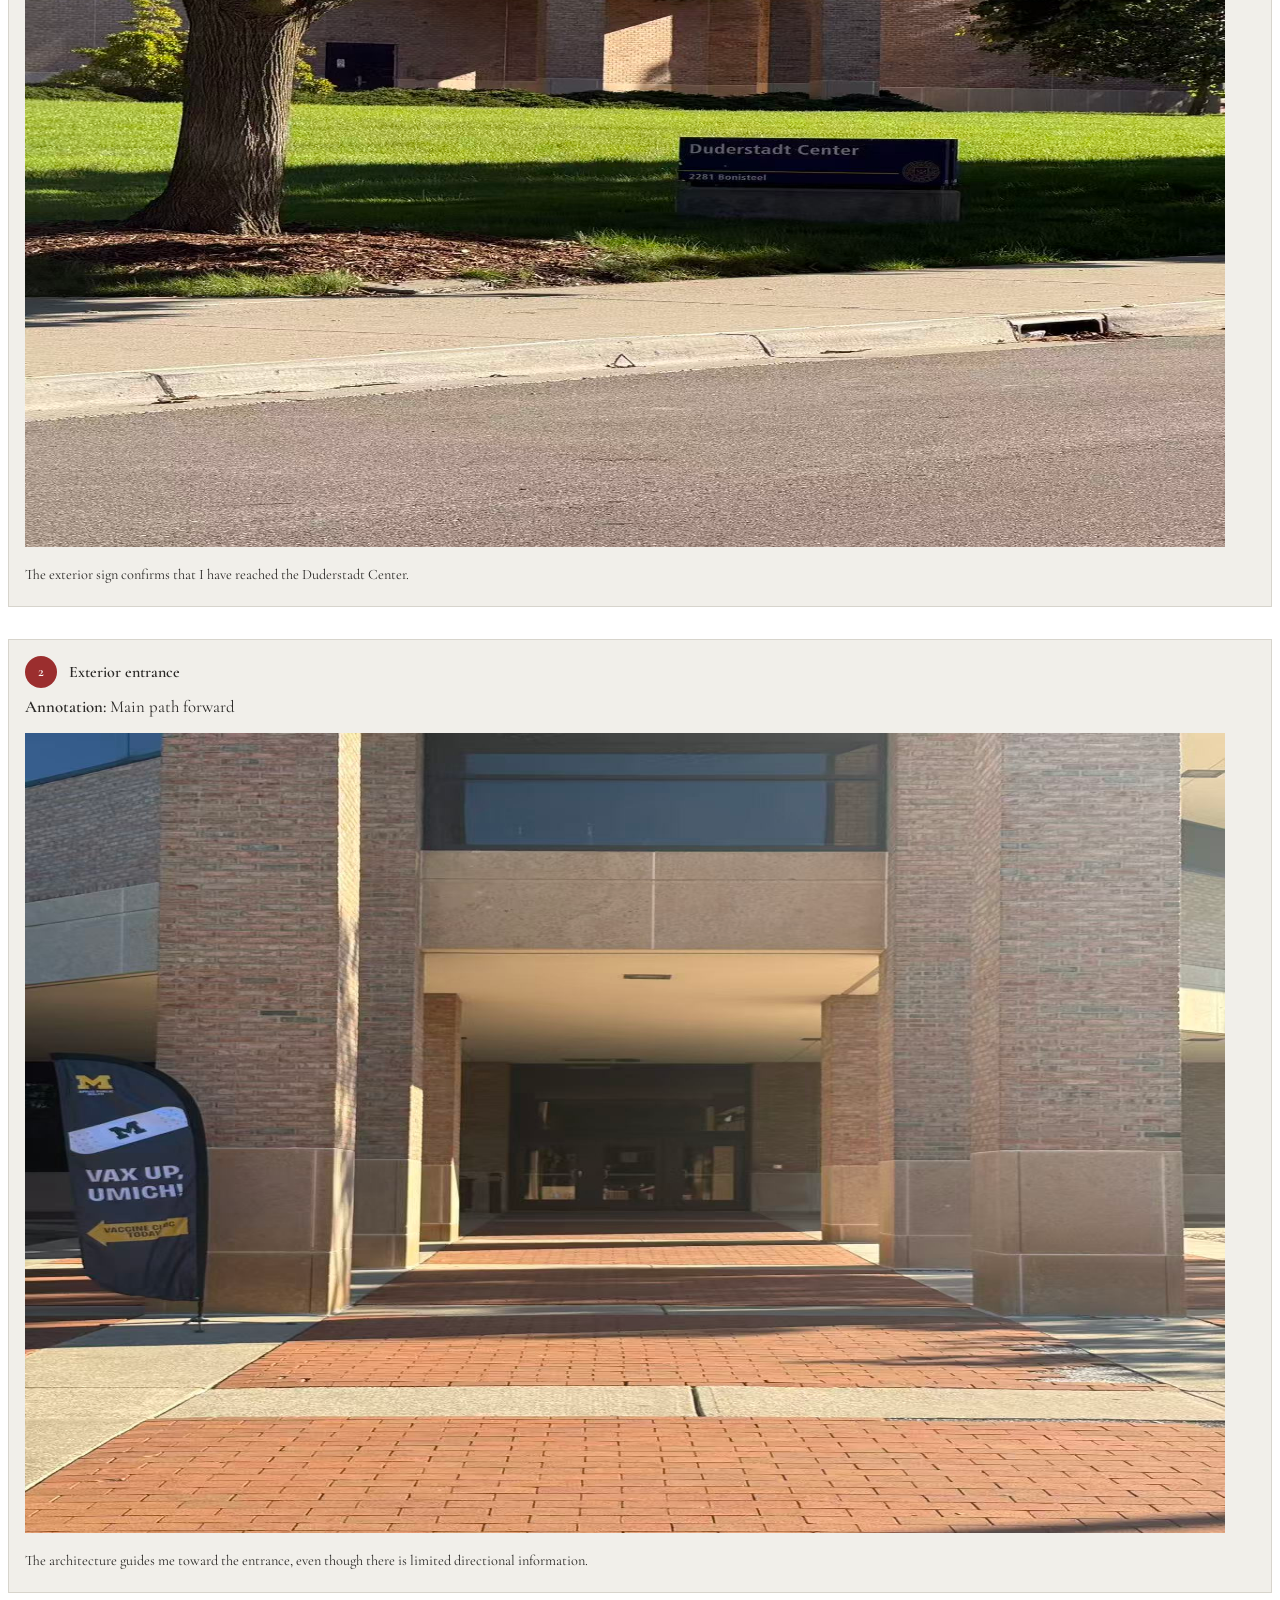
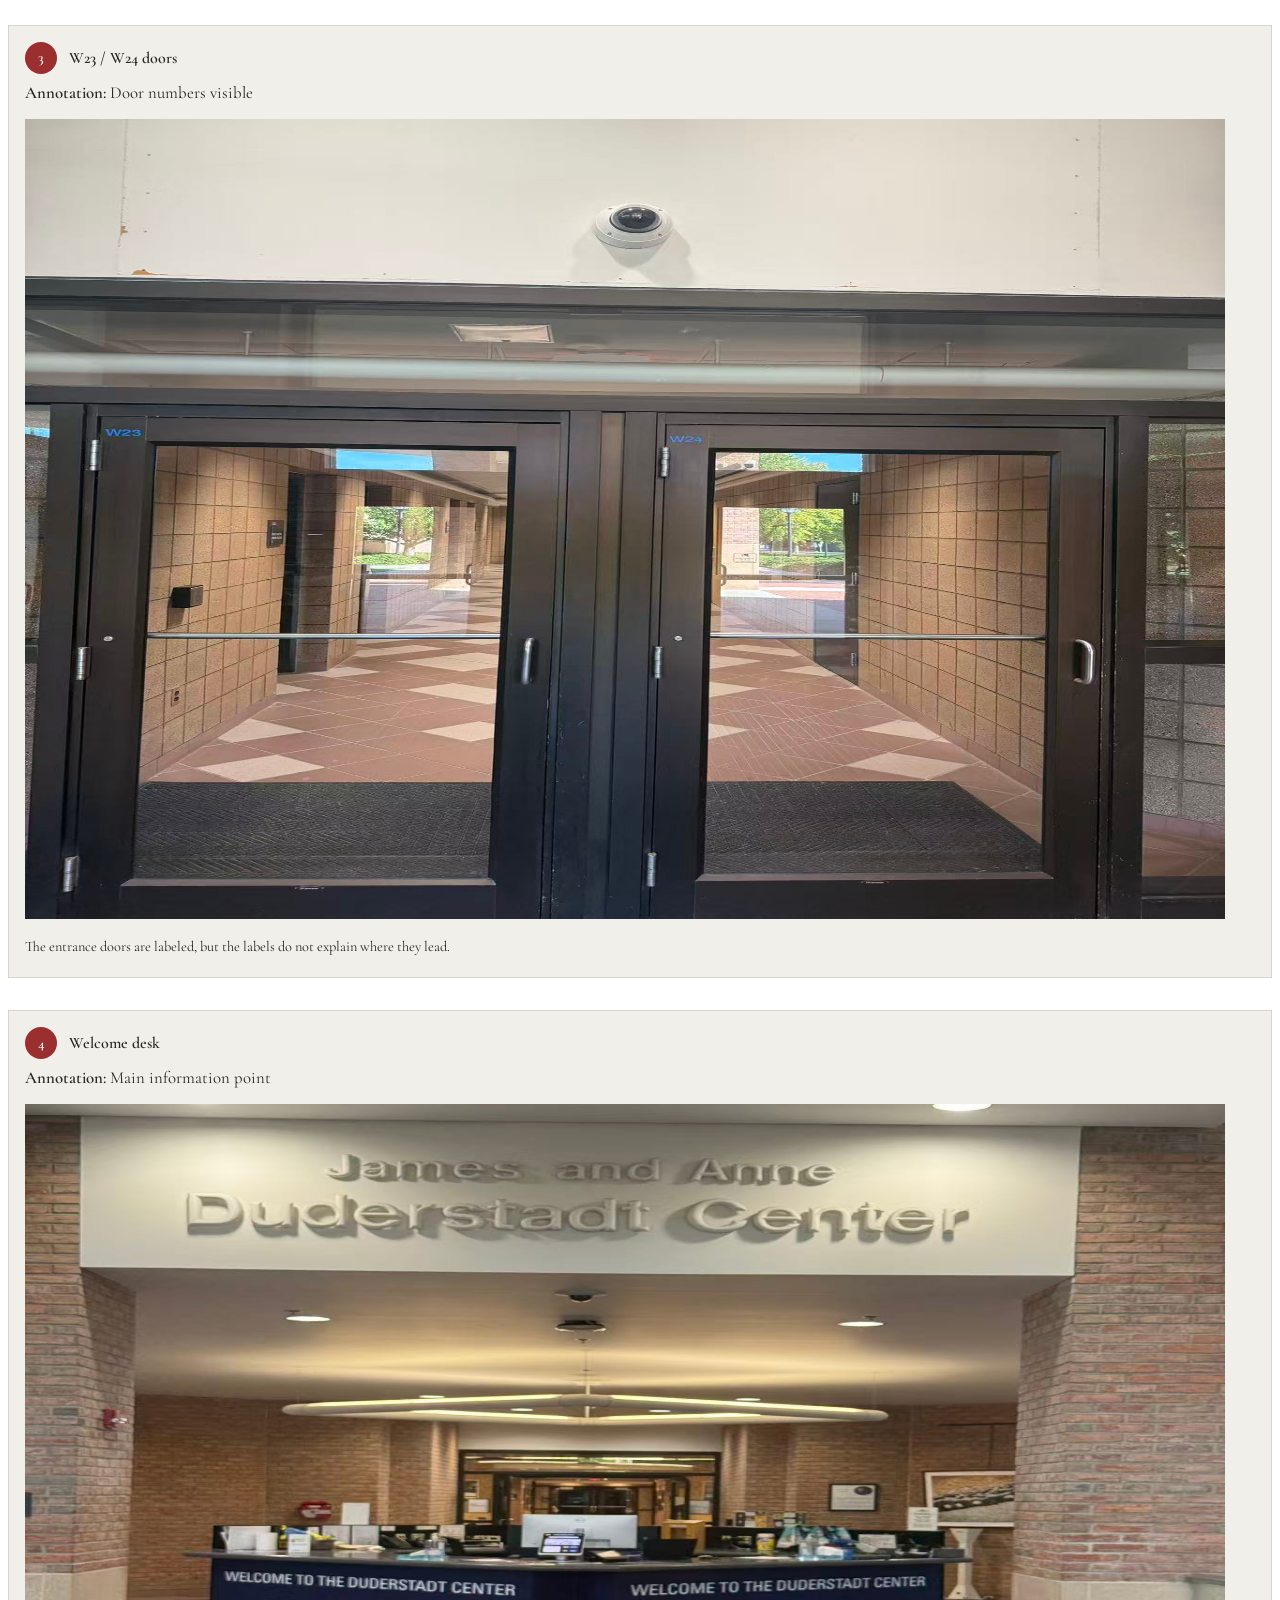
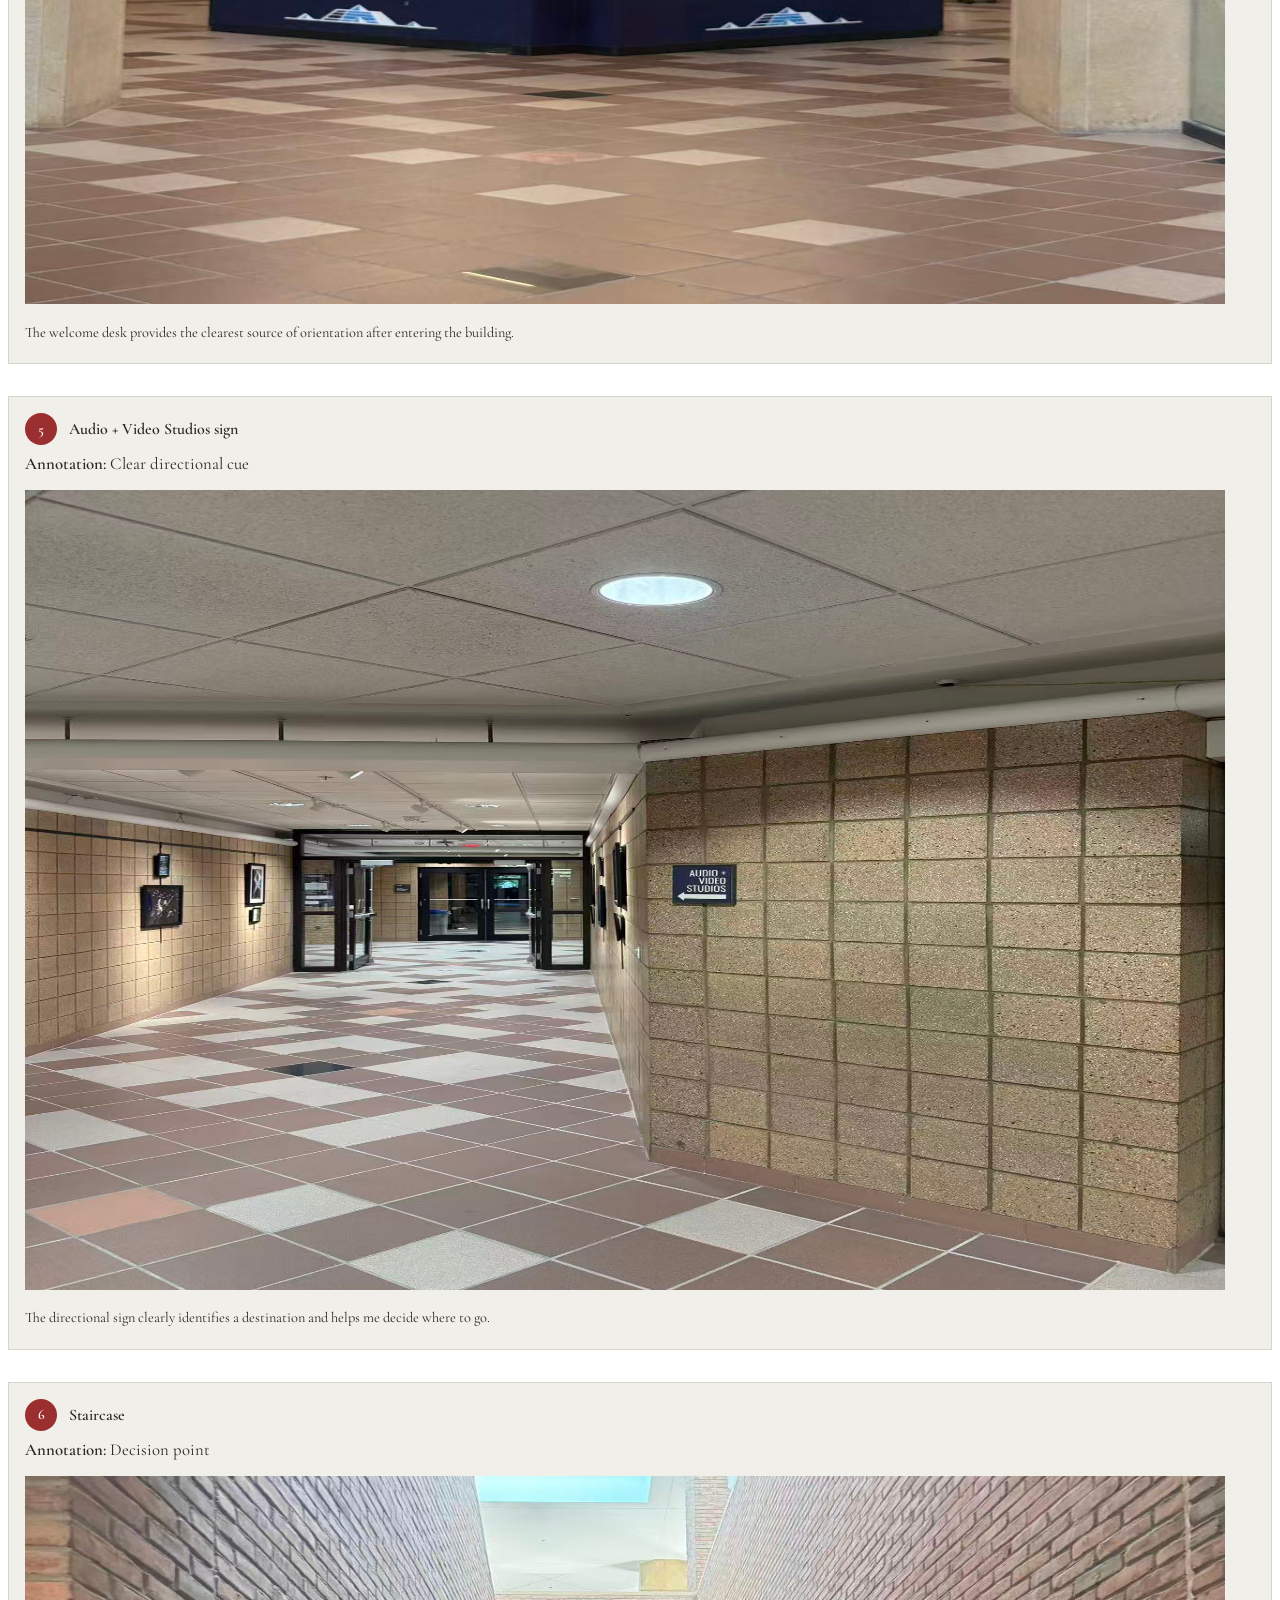
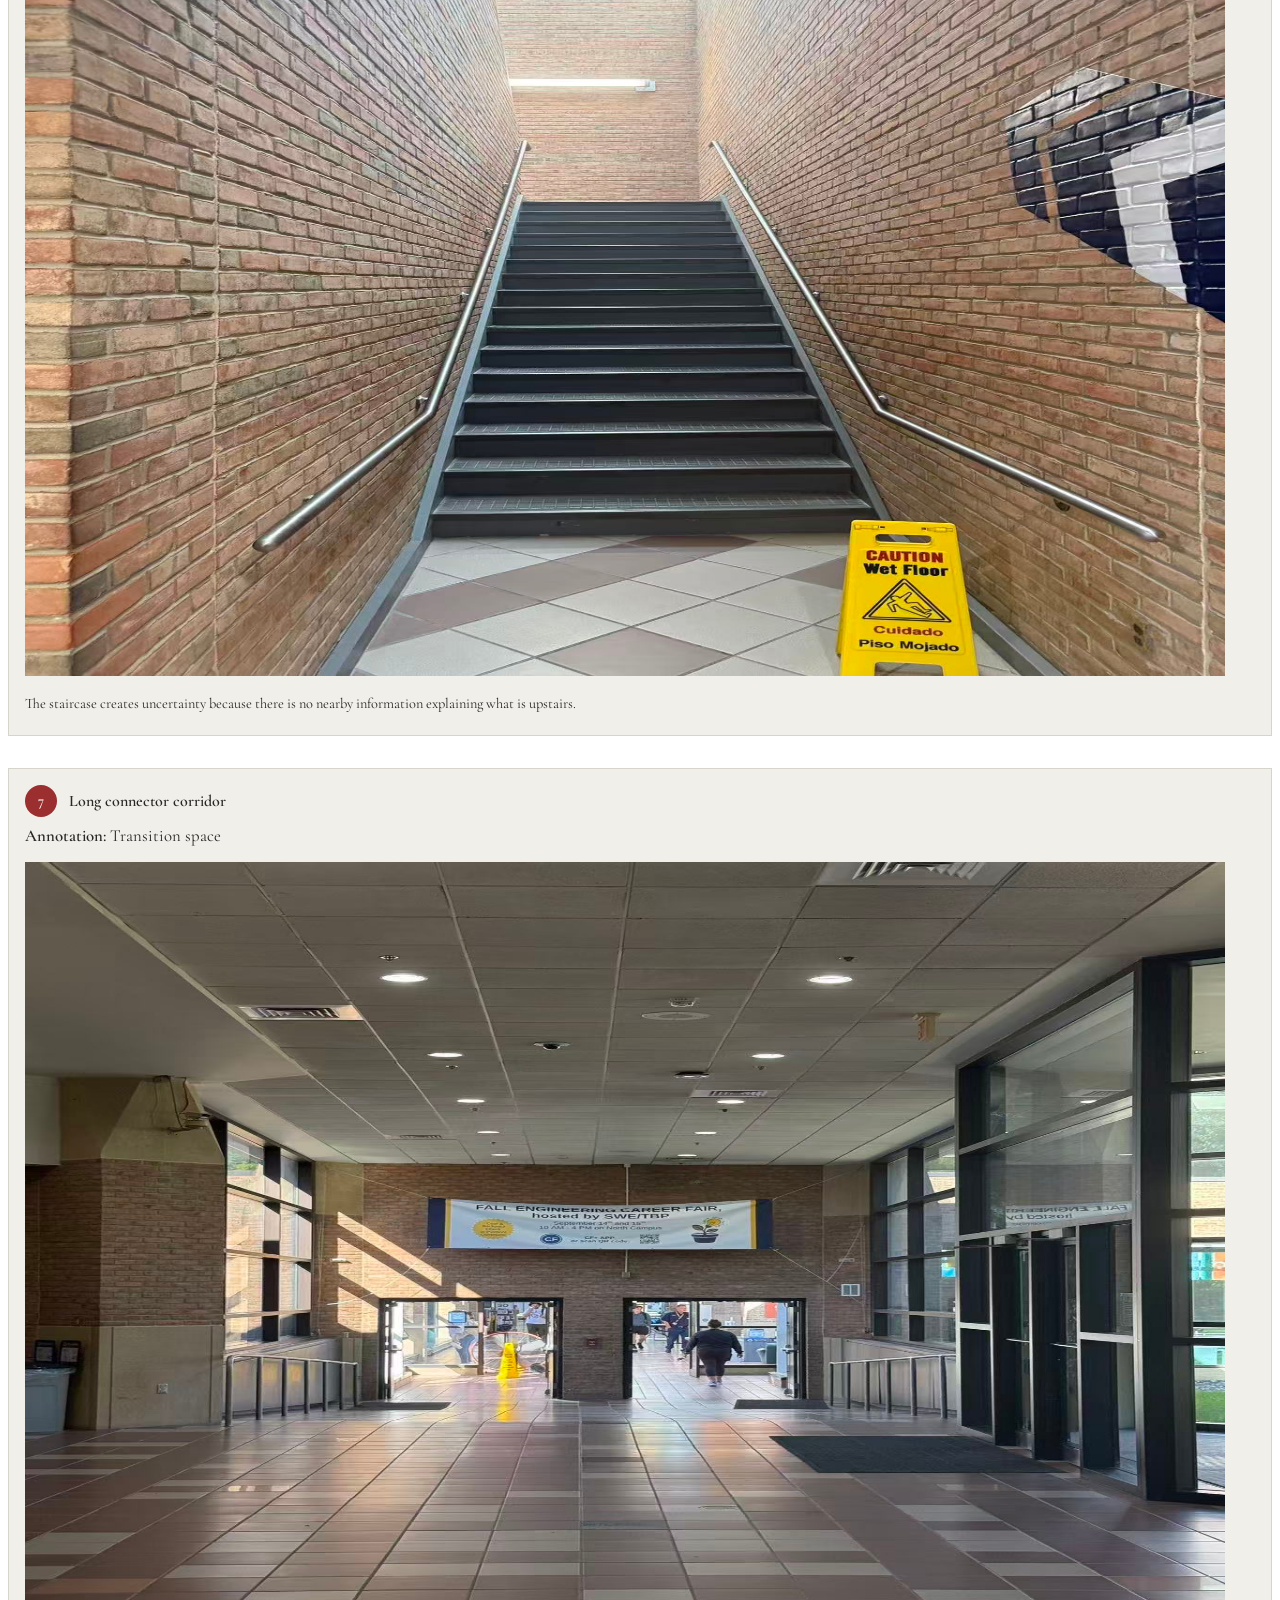
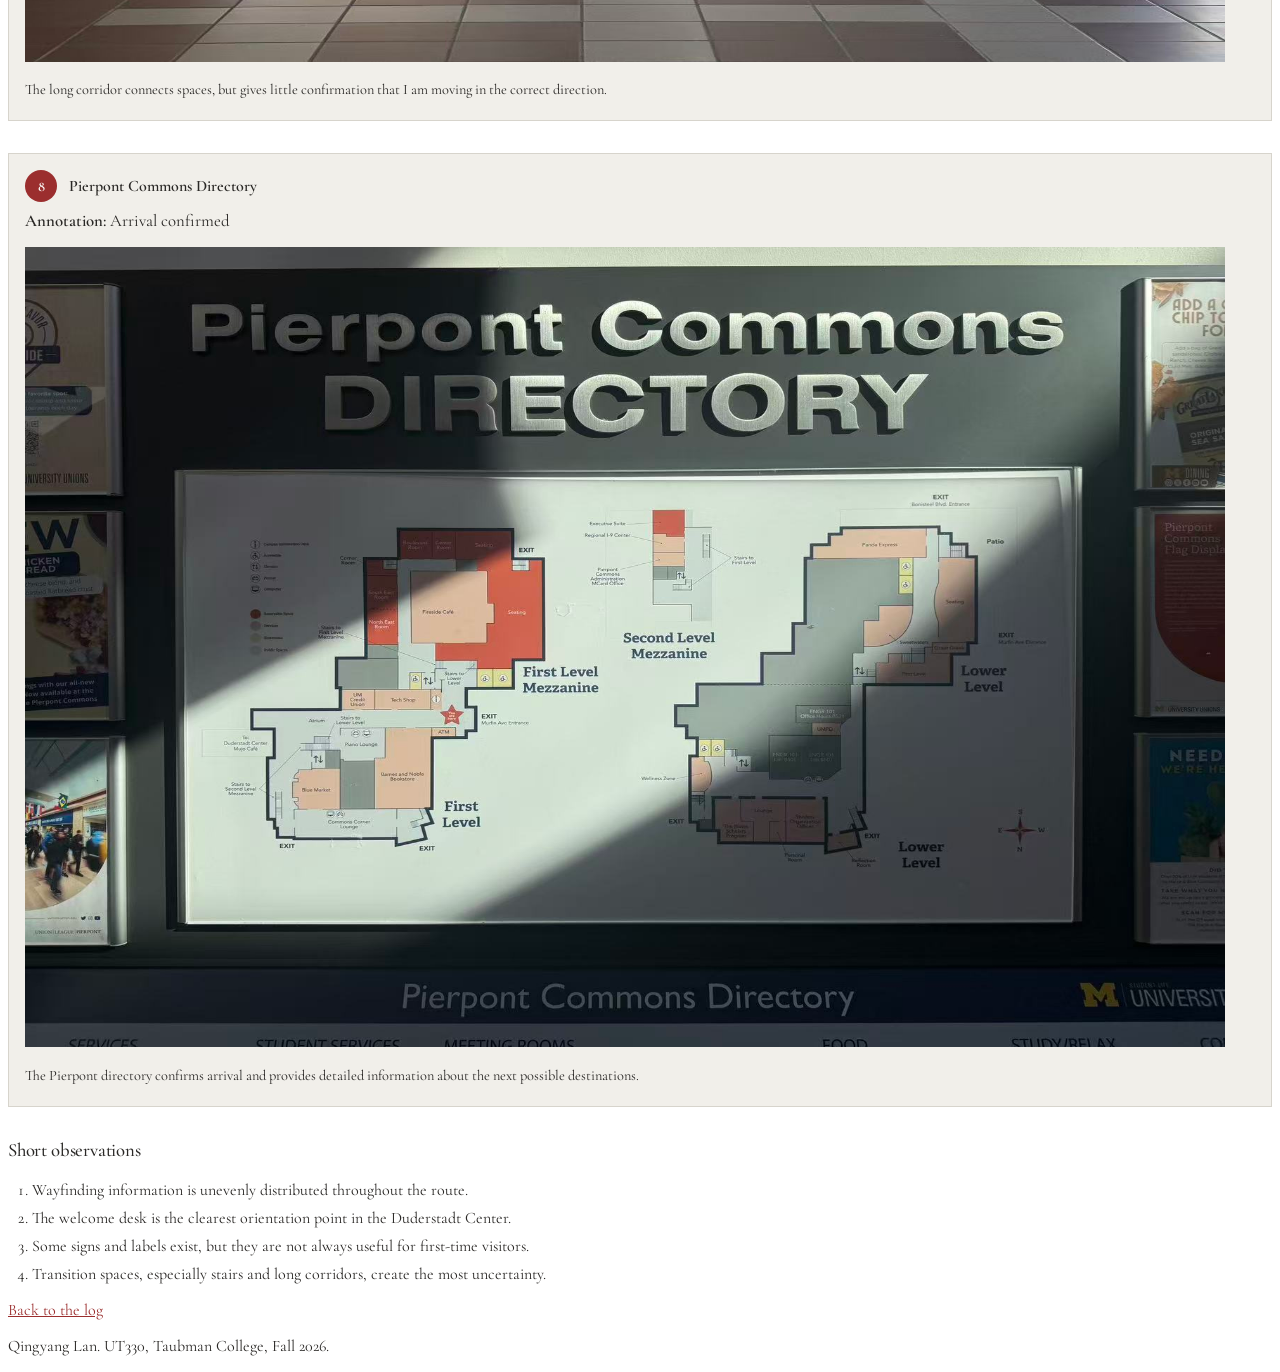
<file: site/entries/2026-09-19-duderstadt-pierpont-wayfinding.html>
<!DOCTYPE html>
<html lang="en">
<head>
<meta charset="utf-8">
<meta name="viewport" content="width=device-width, initial-scale=1">
<title>Wayfinding walk: Duderstadt Center and Pierpont Commons — Qingyang Lan</title>
<meta name="description" content="A short wayfinding review of Duderstadt Center and Pierpont Commons, organized as a photo log and experience map.">

<link rel="stylesheet" href="https://cdn.simplecss.org/simple.min.css">
<link rel="stylesheet" href="../css/custom.css">
</head>

<body>

<header>
  <h1>Qingyang Lan</h1>
  <nav>
    <a href="../index.html">Home</a>
    <a href="index.html" aria-current="page">Log</a>
    <a href="../project.html">Project</a>
    <a href="../about.html">About</a>
  </nav>
</header>

<main>

<article>

  <h2>Wayfinding walk: Duderstadt Center and Pierpont Commons</h2>
  <p><time datetime="2026-09-19">September 19, 2026</time> · Week 4</p>

  <p>
    I walked through the Duderstadt Center and then into the adjacent Pierpont Commons
    space to trace how wayfinding cues change from entry to orientation. The route is
    not confusing all the way through, but it does show an uneven distribution of
    information: some spaces are easy to read, while others depend on staff or a final
    directory map.
  </p>

  <h3>Experience Map</h3>

  <ol class="experience-map">
    <li>
      <strong>Identify Duderstadt Center</strong><br>
      Action: See building sign.<br>
      Information: Building name.<br>
      Response: Location confirmed.
    </li>

    <li>
      <strong>Approach the entrance</strong><br>
      Action: Walk toward the recessed entry.<br>
      Information: Spatial path.<br>
      Decision: Which entrance should I use?
    </li>

    <li>
      <strong>Enter through W23/W24 doors</strong><br>
      Action: Enter the building.<br>
      Information: Door labels.<br>
      Response: Still need more orientation.
    </li>

    <li>
      <strong>Reach the welcome desk</strong><br>
      Action: Look for help and orientation.<br>
      Information: Welcome desk.<br>
      Decision: Ask for help or continue independently.
    </li>

    <li>
      <strong>Follow directional signage</strong><br>
      Action: Move through the corridor.<br>
      Information: Audio + Video Studios sign.<br>
      Response: Route becomes clearer.
    </li>

    <li>
      <strong>Encounter the staircase</strong><br>
      Action: Stop and evaluate the route.<br>
      Decision: Go upstairs or stay on this level?<br>
      Response: Moment of uncertainty.
    </li>

    <li>
      <strong>Move through the connector corridor</strong><br>
      Action: Continue forward.<br>
      Information: Limited signs.<br>
      Transition: Duderstadt to Pierpont.
    </li>

    <li>
      <strong>Reach the Pierpont Commons directory</strong><br>
      Action: Read the directory.<br>
      Information: Full map and services.<br>
      Response: Arrival confirmed.
    </li>
  </ol>

  <h3>Photo log</h3>

  <figure class="photo-panel">
    <div class="figure-meta">
      <span class="step-number">1</span>
      <strong>Building identified</strong>
    </div>
    <p class="annotation-label"><strong>Annotation:</strong> <span>Location confirmed</span></p>
    <img src="../images/1.jpg" width="1200" height="800" alt="Exterior sign for the Duderstadt Center outside a brick building with a tree and lawns.">
    <figcaption>
      <p>The exterior sign confirms that I have reached the Duderstadt Center.</p>
    </figcaption>
  </figure>

  <figure class="photo-panel">
    <div class="figure-meta">
      <span class="step-number">2</span>
      <strong>Exterior entrance</strong>
    </div>
    <p class="annotation-label"><strong>Annotation:</strong> <span>Main path forward</span></p>
    <img src="../images/2.jpg" width="1200" height="800" alt="Recessed building entrance with a clear path in front of it and visible architecture guiding the approach.">
    <figcaption>
      <p>The architecture guides me toward the entrance, even though there is limited directional information.</p>
    </figcaption>
  </figure>

  <figure class="photo-panel">
    <div class="figure-meta">
      <span class="step-number">3</span>
      <strong>W23 / W24 doors</strong>
    </div>
    <p class="annotation-label"><strong>Annotation:</strong> <span>Door numbers visible</span></p>
    <img src="../images/3.jpg" width="1200" height="800" alt="Double doors labelled W23 and W24 at the building entrance with glass panels and a tiled floor.">
    <figcaption>
      <p>The entrance doors are labeled, but the labels do not explain where they lead.</p>
    </figcaption>
  </figure>

  <figure class="photo-panel">
    <div class="figure-meta">
      <span class="step-number">4</span>
      <strong>Welcome desk</strong>
    </div>
    <p class="annotation-label"><strong>Annotation:</strong> <span>Main information point</span></p>
    <img src="../images/4.jpg" width="1200" height="800" alt="A welcome desk inside a lobby with a reception counter and numerous signs in the background.">
    <figcaption>
      <p>The welcome desk provides the clearest source of orientation after entering the building.</p>
    </figcaption>
  </figure>

  <figure class="photo-panel">
    <div class="figure-meta">
      <span class="step-number">5</span>
      <strong>Audio + Video Studios sign</strong>
    </div>
    <p class="annotation-label"><strong>Annotation:</strong> <span>Clear directional cue</span></p>
    <img src="../images/5.jpg" width="1200" height="800" alt="Directional wall sign pointing toward Audio + Video Studios in a corridor.">
    <figcaption>
      <p>The directional sign clearly identifies a destination and helps me decide where to go.</p>
    </figcaption>
  </figure>

  <figure class="photo-panel">
    <div class="figure-meta">
      <span class="step-number">6</span>
      <strong>Staircase</strong>
    </div>
    <p class="annotation-label"><strong>Annotation:</strong> <span>Decision point</span></p>
    <img src="../images/6.jpg" width="1200" height="800" alt="Concrete staircase rising between brick walls with a caution sign on the landing.">
    <figcaption>
      <p>The staircase creates uncertainty because there is no nearby information explaining what is upstairs.</p>
    </figcaption>
  </figure>

  <figure class="photo-panel">
    <div class="figure-meta">
      <span class="step-number">7</span>
      <strong>Long connector corridor</strong>
    </div>
    <p class="annotation-label"><strong>Annotation:</strong> <span>Transition space</span></p>
    <img src="../images/7.jpg" width="1200" height="800" alt="A long hallway with a ceiling light, brick walls, and a strong sense of movement through the building.">
    <figcaption>
      <p>The long corridor connects spaces, but gives little confirmation that I am moving in the correct direction.</p>
    </figcaption>
  </figure>

  <figure class="photo-panel">
    <div class="figure-meta">
      <span class="step-number">8</span>
      <strong>Pierpont Commons Directory</strong>
    </div>
    <p class="annotation-label"><strong>Annotation:</strong> <span>Arrival confirmed</span></p>
    <img src="../images/8.jpg" width="1200" height="800" alt="Large directory map for Pierpont Commons showing a building layout and orientation information.">
    <figcaption>
      <p>The Pierpont directory confirms arrival and provides detailed information about the next possible destinations.</p>
    </figcaption>
  </figure>

  <h3>Short observations</h3>

  <ol class="observation-list">
    <li>Wayfinding information is unevenly distributed throughout the route.</li>
    <li>The welcome desk is the clearest orientation point in the Duderstadt Center.</li>
    <li>Some signs and labels exist, but they are not always useful for first-time visitors.</li>
    <li>Transition spaces, especially stairs and long corridors, create the most uncertainty.</li>
  </ol>

  <p><a href="index.html">Back to the log</a></p>

</article>

</main>

<footer>
  <p>Qingyang Lan. UT330, Taubman College, Fall 2026.</p>
</footer>

</body>
</html>
</file>
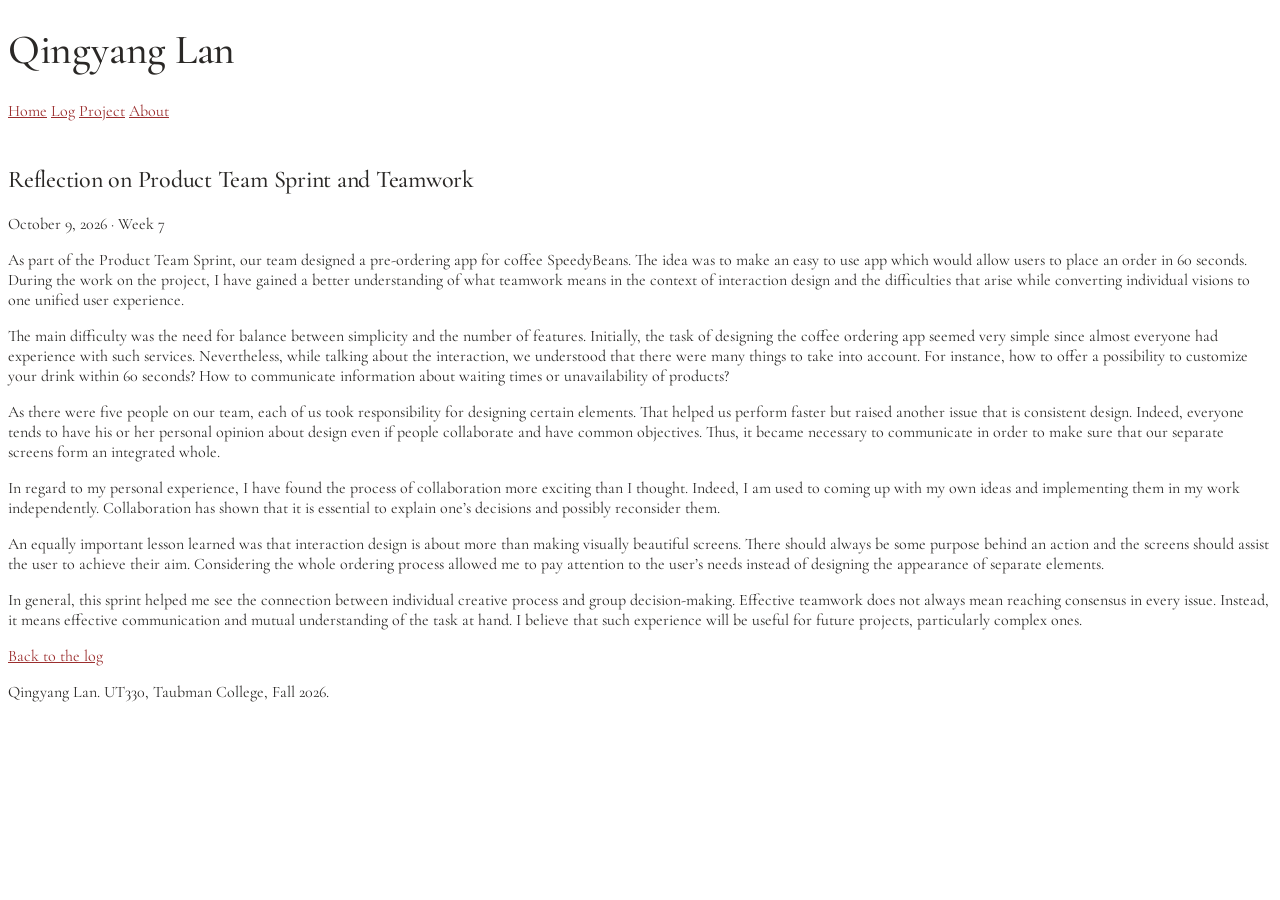
<file: site/entries/2026-10-09-reflection-on-product-team-sprint-and-teamwork.html>
<!DOCTYPE html>
<html lang="en">
<head>
<meta charset="utf-8">
<meta name="viewport" content="width=device-width, initial-scale=1">
<title># Reflection on Product Team Sprint and Teamwork — Qingyang Lan</title>
<meta name="description" content="Reflection on the Product Team Sprint, teamwork, balancing simplicity and features, and designing for user needs.">
<link rel="stylesheet" href="https://cdn.simplecss.org/simple.min.css">
<link rel="stylesheet" href="../css/custom.css">
</head>

<body>

<header>
  <h1>Qingyang Lan</h1>
  <nav>
    <a href="../index.html">Home</a>
    <a href="index.html" aria-current="page">Log</a>
    <a href="../project.html">Project</a>
    <a href="../about.html">About</a>
  </nav>
</header>

<main>

<article>

  <h2>Reflection on Product Team Sprint and Teamwork</h2>
  <p><time datetime="2026-10-09">October 9, 2026</time> · Week 7</p>

  <p>
    As part of the Product Team Sprint, our team designed a pre-ordering app for coffee SpeedyBeans.
    The idea was to make an easy to use app which would allow users to place an order in 60 seconds.
    During the work on the project, I have gained a better understanding of what teamwork means in the
    context of interaction design and the difficulties that arise while converting individual visions to one
    unified user experience.
  </p>

  <p>
    The main difficulty was the need for balance between simplicity and the number of features.
    Initially, the task of designing the coffee ordering app seemed very simple since almost everyone had
    experience with such services. Nevertheless, while talking about the interaction, we understood that
    there were many things to take into account. For instance, how to offer a possibility to customize your
    drink within 60 seconds? How to communicate information about waiting times or unavailability of products?
  </p>

  <p>
    As there were five people on our team, each of us took responsibility for designing certain elements.
    That helped us perform faster but raised another issue that is consistent design. Indeed, everyone tends to
    have his or her personal opinion about design even if people collaborate and have common objectives. Thus,
    it became necessary to communicate in order to make sure that our separate screens form an integrated whole.
  </p>

  <p>
    In regard to my personal experience, I have found the process of collaboration more exciting than I thought.
    Indeed, I am used to coming up with my own ideas and implementing them in my work independently.
    Collaboration has shown that it is essential to explain one’s decisions and possibly reconsider them.
  </p>

  <p>
    An equally important lesson learned was that interaction design is about more than making visually beautiful
    screens. There should always be some purpose behind an action and the screens should assist the user to
    achieve their aim. Considering the whole ordering process allowed me to pay attention to the user’s needs
    instead of designing the appearance of separate elements.
  </p>

  <p>
    In general, this sprint helped me see the connection between individual creative process and group decision-making.
    Effective teamwork does not always mean reaching consensus in every issue. Instead, it means effective
    communication and mutual understanding of the task at hand. I believe that such experience will be useful for
    future projects, particularly complex ones.
  </p>

  <p><a href="index.html">Back to the log</a></p>

</article>

</main>

<footer>
  <p>Qingyang Lan. UT330, Taubman College, Fall 2026.</p>
</footer>

</body>
</html>
</file>
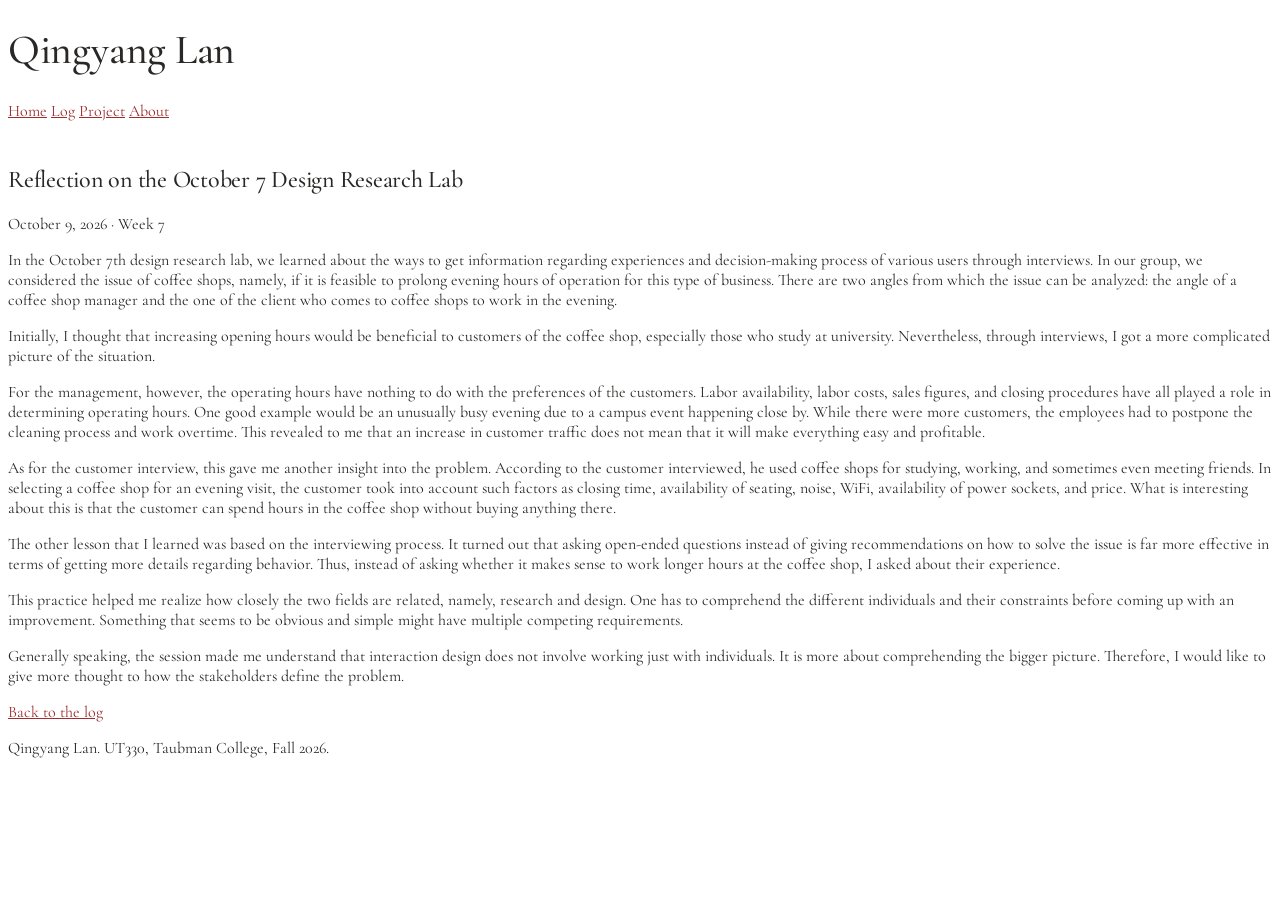
<file: site/entries/2026-10-09-reflection-on-the-october-7-design-research-lab.html>
<!DOCTYPE html>
<html lang="en">
<head>
<meta charset="utf-8">
<meta name="viewport" content="width=device-width, initial-scale=1">
<title># Reflection on the October 7 Design Research Lab — Qingyang Lan</title>
<meta name="description" content="Reflection on the October 7 design research lab, interviews, stakeholder perspectives, and design research insights.">
<link rel="stylesheet" href="https://cdn.simplecss.org/simple.min.css">
<link rel="stylesheet" href="../css/custom.css">
</head>

<body>

<header>
  <h1>Qingyang Lan</h1>
  <nav>
    <a href="../index.html">Home</a>
    <a href="index.html" aria-current="page">Log</a>
    <a href="../project.html">Project</a>
    <a href="../about.html">About</a>
  </nav>
</header>

<main>

<article>

  <h2>Reflection on the October 7 Design Research Lab</h2>
  <p><time datetime="2026-10-09">October 9, 2026</time> · Week 7</p>

  <p>
    In the October 7th design research lab, we learned about the ways to get information regarding experiences
    and decision-making process of various users through interviews. In our group, we considered the issue of
    coffee shops, namely, if it is feasible to prolong evening hours of operation for this type of business.
    There are two angles from which the issue can be analyzed: the angle of a coffee shop manager and the one
    of the client who comes to coffee shops to work in the evening.
  </p>

  <p>
    Initially, I thought that increasing opening hours would be beneficial to customers of the coffee shop,
    especially those who study at university. Nevertheless, through interviews, I got a more complicated picture
    of the situation.
  </p>

  <p>
    For the management, however, the operating hours have nothing to do with the preferences of the customers.
    Labor availability, labor costs, sales figures, and closing procedures have all played a role in determining
    operating hours. One good example would be an unusually busy evening due to a campus event happening close by.
    While there were more customers, the employees had to postpone the cleaning process and work overtime. This
    revealed to me that an increase in customer traffic does not mean that it will make everything easy and profitable.
  </p>

  <p>
    As for the customer interview, this gave me another insight into the problem. According to the customer
    interviewed, he used coffee shops for studying, working, and sometimes even meeting friends. In selecting a
    coffee shop for an evening visit, the customer took into account such factors as closing time, availability
    of seating, noise, WiFi, availability of power sockets, and price. What is interesting about this is that the
    customer can spend hours in the coffee shop without buying anything there.
  </p>

  <p>
    The other lesson that I learned was based on the interviewing process. It turned out that asking open-ended
    questions instead of giving recommendations on how to solve the issue is far more effective in terms of getting
    more details regarding behavior. Thus, instead of asking whether it makes sense to work longer hours at the
    coffee shop, I asked about their experience.
  </p>

  <p>
    This practice helped me realize how closely the two fields are related, namely, research and design.
    One has to comprehend the different individuals and their constraints before coming up with an improvement.
    Something that seems to be obvious and simple might have multiple competing requirements.
  </p>

  <p>
    Generally speaking, the session made me understand that interaction design does not involve working just with
    individuals. It is more about comprehending the bigger picture. Therefore, I would like to give more thought
    to how the stakeholders define the problem.
  </p>

  <p><a href="index.html">Back to the log</a></p>

</article>

</main>

<footer>
  <p>Qingyang Lan. UT330, Taubman College, Fall 2026.</p>
</footer>

</body>
</html>
</file>
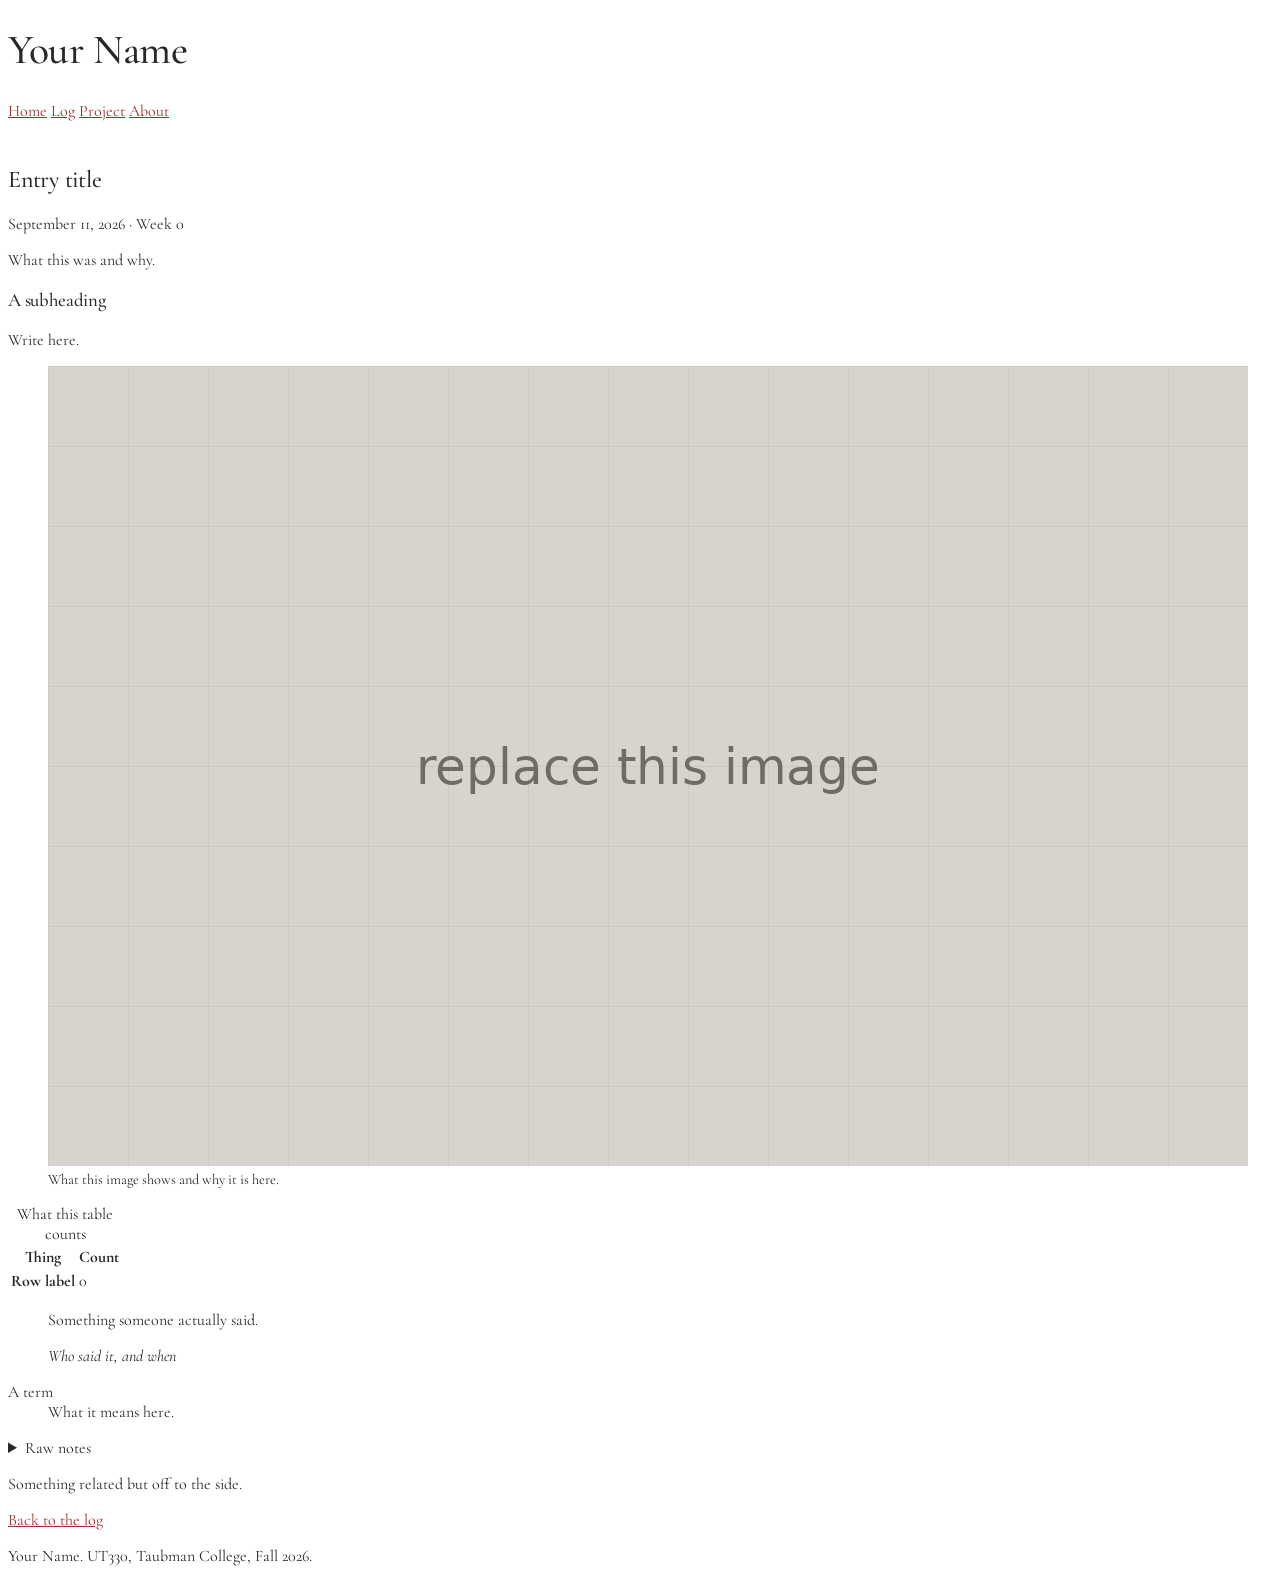
<file: site/entries/_TEMPLATE.html>
<!DOCTYPE html>
<html lang="en">
<head>
<meta charset="utf-8">
<meta name="viewport" content="width=device-width, initial-scale=1">

<!-- CHANGE: the title, it shows in the browser tab and in search results -->
<title>Entry title — Your Name</title>
<meta name="description" content="One sentence about this entry.">

<link rel="stylesheet" href="https://cdn.simplecss.org/simple.min.css">
<link rel="stylesheet" href="../css/custom.css">
</head>

<body>

<header>
  <h1>Your Name</h1>
  <nav>
    <a href="../index.html">Home</a>
    <a href="index.html" aria-current="page">Log</a>
    <a href="../project.html">Project</a>
    <a href="../about.html">About</a>
  </nav>
</header>

<main>

<article>

  <!-- CHANGE: title and date. The datetime attribute is machine readable,
       the text between the tags is what people see. Both need updating. -->
  <h2>Entry title</h2>
  <p><time datetime="2026-09-11">September 11, 2026</time> · Week 0</p>

  <p>What this was and why.</p>


  <h3>A subheading</h3>

  <p>Write here.</p>


  <!-- IMAGE. alt text describes the image for someone who cannot see it.
       Never leave it empty. width and height stop the page from jumping
       around while the image loads. -->
  <figure>
    <img src="../images/placeholder.png"
         width="1200" height="800"
         alt="Describe what is in this image.">
    <figcaption>What this image shows and why it is here.</figcaption>
  </figure>


  <!-- TABLE. caption says what the table is. scope tells a screen reader
       whether a header belongs to a column or a row. -->
  <table>
    <caption>What this table counts</caption>
    <thead>
      <tr>
        <th scope="col">Thing</th>
        <th scope="col">Count</th>
      </tr>
    </thead>
    <tbody>
      <tr>
        <th scope="row">Row label</th>
        <td>0</td>
      </tr>
    </tbody>
  </table>


  <!-- QUOTE -->
  <blockquote>
    <p>Something someone actually said.</p>
    <cite>Who said it, and when</cite>
  </blockquote>


  <!-- LIST OF TERMS -->
  <dl>
    <dt>A term</dt>
    <dd>What it means here.</dd>
  </dl>


  <!-- COLLAPSED BY DEFAULT. Good for raw notes nobody needs to read. -->
  <details>
    <summary>Raw notes</summary>
    <pre>
paste notes here, spacing is preserved
    </pre>
  </details>


  <!-- SIDE NOTE -->
  <aside>
    <p>Something related but off to the side.</p>
  </aside>


  <p><a href="index.html">Back to the log</a></p>

</article>

</main>

<footer>
  <p>Your Name. UT330, Taubman College, Fall 2026.</p>
</footer>

</body>
</html>
</file>
<file: site/css/custom.css>
/* ============================================================
   YOUR STYLES

   This file loads AFTER simple.css in the HTML, so anything you
   write here wins. That order is called the cascade. If you put
   this link above simple.css instead, none of it will work.

   Simple.css already styles every HTML element. You are not
   starting from nothing. You are adjusting something.
   ============================================================ */


/* ------------------------------------------------------------
   1. FONTS

   The @import below pulls two typefaces from Google Fonts.
   To change them:
     1. go to fonts.google.com or fontshare.com
     2. pick a font, copy the @import they give you
     3. replace the line below
     4. put the font's name in --sans-font or --heading-font

   @import must be the first thing in the file. Always.
   ------------------------------------------------------------ */

@import url('https://fonts.googleapis.com/css2?family=Cormorant+Garamond:wght@400;500;600&display=swap');


/* ------------------------------------------------------------
   2. VARIABLES

   These names come from simple.css. Changing a value here
   changes it everywhere on every page at once.

   Change all of them. The point is that your site does not
   look like the starter.
   ------------------------------------------------------------ */

:root, ::backdrop {

  /* --- type --- */
   --sans-font: 'Cormorant Garamond', Georgia, serif;   /* body text */
   --heading-font: 'Cormorant Garamond', Georgia, serif;  /* mine, not simple.css's */
  --mono-font: ui-monospace, Menlo, Consolas, monospace;

  /* --- color --- */
   --bg:          #FCFBF9;   /* page background */
   --accent-bg:   #F1EFEA;   /* boxes, table headers, quote backgrounds */
   --text:        #2A2826;   /* slightly warmer dark text */
   --text-light:  #6E6B69;   /* captions and secondary text */
   --border:      #D7D4CC;   /* rules and outlines */
   --accent:      #9B2E2E;   /* warm red links */
   --accent-hover:#BB3E3E;
   --accent-text: var(--bg); /* text sitting on top of accent (light) */
  --code:        #9A2A5C;
  --marked:      #F5E06B;   /* highlighter color for <mark> */

  --standard-border-radius: 3px;
}


/* ------------------------------------------------------------
   3. ADJUSTMENTS

   Simple.css does not have a heading font variable, so this
   applies mine. Delete it if you only want one typeface.
   ------------------------------------------------------------ */

h1, h2, h3, h4 {
   font-family: var(--heading-font);
   font-weight: 500;
   letter-spacing: -0.01em;
}

h1 { font-size: 2.6rem; line-height: 1.1; }

/* Dates and captions */
time { color: var(--text-light); }

figcaption { font-size: 0.9rem; }

/* Simple.css centers the header. This left-aligns it. */
header { text-align: left; padding-bottom: 1.5rem; }
header > nav { margin-top: 0.5rem; }


/* ------------------------------------------------------------
    4. YOUR CSS

    Write below here so you can always find your own work.
    ------------------------------------------------------------ */

/* Body and UI text: use Cormorant Garamond for body as well */
body, p, a, li, nav, blockquote, figure, figcaption, time {
   font-family: var(--sans-font);
   font-weight: 400;
   color: var(--text);
}

strong, b { font-weight: 600; }

.photo-panel {
  margin: 2rem 0;
  padding: 1rem 1rem 0.5rem;
  border: 1px solid var(--border);
  background: var(--accent-bg);
}

.figure-meta {
  display: flex;
  align-items: center;
  gap: 0.75rem;
  margin-bottom: 0.5rem;
}

.step-number {
  display: inline-grid;
  place-items: center;
  width: 2rem;
  height: 2rem;
  border-radius: 999px;
  background: var(--accent);
  color: var(--accent-text);
  font-size: 0.9rem;
  font-weight: 600;
}

.annotation-label {
  margin: 0 0 1rem;
  font-size: 1.05rem;
}

.experience-map {
  margin: 1rem 0 2rem;
  padding-left: 1.5rem;
}

.experience-map li {
  margin-bottom: 0.9rem;
  line-height: 1.4;
}

.observation-list {
  padding-left: 1.5rem;
}

.observation-list li {
  margin-bottom: 0.5rem;
}

/* Keep monospace for code */
code, pre, kbd, samp { font-family: var(--mono-font); }

/* Links adopt the warm red accent */
a, a:link, a:visited { color: var(--accent); }
a:hover, a:active, a:focus { color: var(--accent-hover); }

/* Navigation / buttons: border accent, hover fills with accent and inverts text */
header nav a, .button, button {
   border-color: var(--accent);
   color: var(--text);
}

header nav a:hover, header nav a:focus,
.button:hover, .button:focus,
button:hover, button:focus {
   background: var(--accent);
   color: var(--accent-text);
}

/* Leave header background untouched (do not invert header colors) */
</file>
